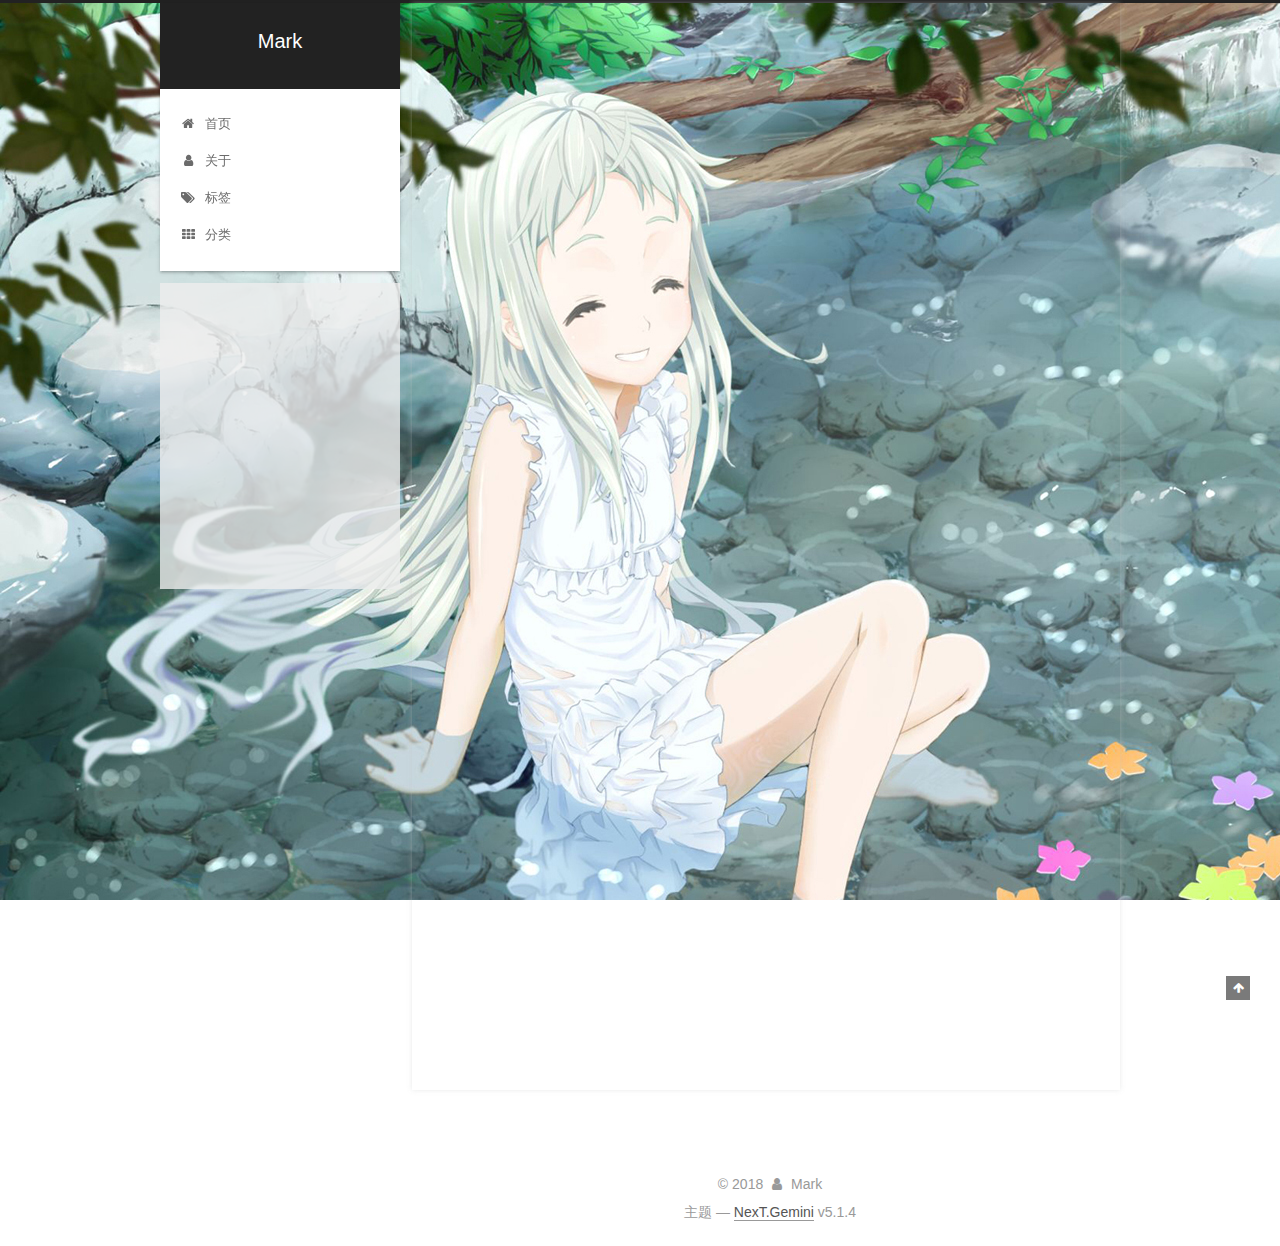
<file: index.html>
<!DOCTYPE html>



  


<html class="theme-next gemini use-motion" lang="zh-Hans">
<head>
  <meta charset="UTF-8"/>
<meta http-equiv="X-UA-Compatible" content="IE=edge" />
<meta name="viewport" content="width=device-width, initial-scale=1, maximum-scale=1"/>
<meta name="theme-color" content="#222">









<meta http-equiv="Cache-Control" content="no-transform" />
<meta http-equiv="Cache-Control" content="no-siteapp" />
















  
  
  <link href="/lib/fancybox/source/jquery.fancybox.css?v=2.1.5" rel="stylesheet" type="text/css" />







<link href="/lib/font-awesome/css/font-awesome.min.css?v=4.6.2" rel="stylesheet" type="text/css" />

<link href="/css/main.css?v=5.1.4" rel="stylesheet" type="text/css" />


  <link rel="apple-touch-icon" sizes="180x180" href="/images/apple-touch-icon-next.png?v=5.1.4">


  <link rel="icon" type="image/png" sizes="32x32" href="/images/favicon-32x32-next.png?v=5.1.4">


  <link rel="icon" type="image/png" sizes="16x16" href="/images/favicon-16x16-next.png?v=5.1.4">


  <link rel="mask-icon" href="/images/logo.svg?v=5.1.4" color="#222">





  <meta name="keywords" content="Hexo, NexT" />










<meta property="og:type" content="website">
<meta property="og:title" content="Mark">
<meta property="og:url" content="http://yoursite.com/index.html">
<meta property="og:site_name" content="Mark">
<meta property="og:locale" content="zh-Hans">
<meta name="twitter:card" content="summary">
<meta name="twitter:title" content="Mark">



<script type="text/javascript" id="hexo.configurations">
  var NexT = window.NexT || {};
  var CONFIG = {
    root: '/',
    scheme: 'Gemini',
    version: '5.1.4',
    sidebar: {"position":"left","display":"post","offset":12,"b2t":false,"scrollpercent":false,"onmobile":false},
    fancybox: true,
    tabs: true,
    motion: {"enable":true,"async":false,"transition":{"post_block":"fadeIn","post_header":"slideDownIn","post_body":"slideDownIn","coll_header":"slideLeftIn","sidebar":"slideUpIn"}},
    duoshuo: {
      userId: '0',
      author: '博主'
    },
    algolia: {
      applicationID: '',
      apiKey: '',
      indexName: '',
      hits: {"per_page":10},
      labels: {"input_placeholder":"Search for Posts","hits_empty":"We didn't find any results for the search: ${query}","hits_stats":"${hits} results found in ${time} ms"}
    }
  };
</script>



  <link rel="canonical" href="http://yoursite.com/"/>





  <title>Mark</title>
  








</head>

<body itemscope itemtype="http://schema.org/WebPage" lang="zh-Hans">

  
  
    
  

  <div class="container sidebar-position-left 
  page-home">
    <div class="headband"></div>

    <header id="header" class="header" itemscope itemtype="http://schema.org/WPHeader">
      <div class="header-inner"><div class="site-brand-wrapper">
  <div class="site-meta ">
    

    <div class="custom-logo-site-title">
      <a href="/"  class="brand" rel="start">
        <span class="logo-line-before"><i></i></span>
        <span class="site-title">Mark</span>
        <span class="logo-line-after"><i></i></span>
      </a>
    </div>
      
        <p class="site-subtitle"></p>
      
  </div>

  <div class="site-nav-toggle">
    <button>
      <span class="btn-bar"></span>
      <span class="btn-bar"></span>
      <span class="btn-bar"></span>
    </button>
  </div>
</div>

<nav class="site-nav">
  

  
    <ul id="menu" class="menu">
      
        
        <li class="menu-item menu-item-home">
          <a href="/" rel="section">
            
              <i class="menu-item-icon fa fa-fw fa-home"></i> <br />
            
            首页
          </a>
        </li>
      
        
        <li class="menu-item menu-item-about">
          <a href="/about/" rel="section">
            
              <i class="menu-item-icon fa fa-fw fa-user"></i> <br />
            
            关于
          </a>
        </li>
      
        
        <li class="menu-item menu-item-tags">
          <a href="/tags/" rel="section">
            
              <i class="menu-item-icon fa fa-fw fa-tags"></i> <br />
            
            标签
          </a>
        </li>
      
        
        <li class="menu-item menu-item-categories">
          <a href="/categories/" rel="section">
            
              <i class="menu-item-icon fa fa-fw fa-th"></i> <br />
            
            分类
          </a>
        </li>
      

      
    </ul>
  

  
</nav>



 </div>
    </header>

    <main id="main" class="main">
      <div class="main-inner">
        <div class="content-wrap">
          <div id="content" class="content">
            
  <section id="posts" class="posts-expand">
    
      

  

  
  
  

  <article class="post post-type-normal" itemscope itemtype="http://schema.org/Article">
  
  
  
  <div class="post-block">
    <link itemprop="mainEntityOfPage" href="http://yoursite.com/2018/08/31/hello-world/">

    <span hidden itemprop="author" itemscope itemtype="http://schema.org/Person">
      <meta itemprop="name" content="Mark">
      <meta itemprop="description" content="">
      <meta itemprop="image" content="/images/touxiang.jpg">
    </span>

    <span hidden itemprop="publisher" itemscope itemtype="http://schema.org/Organization">
      <meta itemprop="name" content="Mark">
    </span>

    
      <header class="post-header">

        
        
          <h1 class="post-title" itemprop="name headline">
                
                <a class="post-title-link" href="/2018/08/31/hello-world/" itemprop="url">Hello World</a></h1>
        

        <div class="post-meta">
          <span class="post-time">
            
              <span class="post-meta-item-icon">
                <i class="fa fa-calendar-o"></i>
              </span>
              
                <span class="post-meta-item-text">发表于</span>
              
              <time title="创建于" itemprop="dateCreated datePublished" datetime="2018-08-31T15:15:15+08:00">
                2018-08-31
              </time>
            

            

            
          </span>

          

          
            
          

          
          

          

          

          

        </div>
      </header>
    

    
    
    
    <div class="post-body" itemprop="articleBody">

      
      

      
        
          
            <p>Welcome to <a href="https://hexo.io/" target="_blank" rel="noopener">Hexo</a>! This is your very first post. Check <a href="https://hexo.io/docs/" target="_blank" rel="noopener">documentation</a> for more info. If you get any problems when using Hexo, you can find the answer in <a href="https://hexo.io/docs/troubleshooting.html" target="_blank" rel="noopener">troubleshooting</a> or you can ask me on <a href="https://github.com/hexojs/hexo/issues" target="_blank" rel="noopener">GitHub</a>.</p>
<h2 id="Quick-Start"><a href="#Quick-Start" class="headerlink" title="Quick Start"></a>Quick Start</h2><h3 id="Create-a-new-post"><a href="#Create-a-new-post" class="headerlink" title="Create a new post"></a>Create a new post</h3><figure class="highlight bash"><table><tr><td class="gutter"><pre><span class="line">1</span><br></pre></td><td class="code"><pre><span class="line">$ hexo new <span class="string">"My New Post"</span></span><br></pre></td></tr></table></figure>
<p>More info: <a href="https://hexo.io/docs/writing.html" target="_blank" rel="noopener">Writing</a></p>
<h3 id="Run-server"><a href="#Run-server" class="headerlink" title="Run server"></a>Run server</h3><figure class="highlight bash"><table><tr><td class="gutter"><pre><span class="line">1</span><br></pre></td><td class="code"><pre><span class="line">$ hexo server</span><br></pre></td></tr></table></figure>
<p>More info: <a href="https://hexo.io/docs/server.html" target="_blank" rel="noopener">Server</a></p>
<h3 id="Generate-static-files"><a href="#Generate-static-files" class="headerlink" title="Generate static files"></a>Generate static files</h3><figure class="highlight bash"><table><tr><td class="gutter"><pre><span class="line">1</span><br></pre></td><td class="code"><pre><span class="line">$ hexo generate</span><br></pre></td></tr></table></figure>
<p>More info: <a href="https://hexo.io/docs/generating.html" target="_blank" rel="noopener">Generating</a></p>
<h3 id="Deploy-to-remote-sites"><a href="#Deploy-to-remote-sites" class="headerlink" title="Deploy to remote sites"></a>Deploy to remote sites</h3><figure class="highlight bash"><table><tr><td class="gutter"><pre><span class="line">1</span><br></pre></td><td class="code"><pre><span class="line">$ hexo deploy</span><br></pre></td></tr></table></figure>
<p>More info: <a href="https://hexo.io/docs/deployment.html" target="_blank" rel="noopener">Deployment</a></p>

          
        
      
    </div>
    
    
    

    

    

    

    <footer class="post-footer">
      

      

      

      
      
        <div class="post-eof"></div>
      
    </footer>
  </div>
  
  
  
  </article>


    
  </section>

  


          </div>
          


          

        </div>
        
          
  
  <div class="sidebar-toggle">
    <div class="sidebar-toggle-line-wrap">
      <span class="sidebar-toggle-line sidebar-toggle-line-first"></span>
      <span class="sidebar-toggle-line sidebar-toggle-line-middle"></span>
      <span class="sidebar-toggle-line sidebar-toggle-line-last"></span>
    </div>
  </div>

  <aside id="sidebar" class="sidebar">
    
    <div class="sidebar-inner">

      

      

      <section class="site-overview-wrap sidebar-panel sidebar-panel-active">
        <div class="site-overview">
          <div class="site-author motion-element" itemprop="author" itemscope itemtype="http://schema.org/Person">
            
              <img class="site-author-image" itemprop="image"
                src="/images/touxiang.jpg"
                alt="Mark" />
            
              <p class="site-author-name" itemprop="name">Mark</p>
              <p class="site-description motion-element" itemprop="description"></p>
          </div>

          <nav class="site-state motion-element">

            
              <div class="site-state-item site-state-posts">
              
                <a href="/archives">
              
                  <span class="site-state-item-count">1</span>
                  <span class="site-state-item-name">日志</span>
                </a>
              </div>
            

            

            

          </nav>

          

          

          
          

          
          

          

        </div>
      </section>

      

      

    </div>
  </aside>


        
      </div>
    </main>

    <footer id="footer" class="footer">
      <div class="footer-inner">
        <div class="copyright">&copy; <span itemprop="copyrightYear">2018</span>
  <span class="with-love">
    <i class="fa fa-user"></i>
  </span>
  <span class="author" itemprop="copyrightHolder">Mark</span>

  
</div>






  <div class="theme-info">主题 &mdash; <a class="theme-link" target="_blank" href="https://github.com/iissnan/hexo-theme-next">NexT.Gemini</a> v5.1.4</div>




        







        
      </div>
    </footer>

    
      <div class="back-to-top">
        <i class="fa fa-arrow-up"></i>
        
      </div>
    

    

  </div>

  

<script type="text/javascript">
  if (Object.prototype.toString.call(window.Promise) !== '[object Function]') {
    window.Promise = null;
  }
</script>









  












  
  
    <script type="text/javascript" src="/lib/jquery/index.js?v=2.1.3"></script>
  

  
  
    <script type="text/javascript" src="/lib/fastclick/lib/fastclick.min.js?v=1.0.6"></script>
  

  
  
    <script type="text/javascript" src="/lib/jquery_lazyload/jquery.lazyload.js?v=1.9.7"></script>
  

  
  
    <script type="text/javascript" src="/lib/velocity/velocity.min.js?v=1.2.1"></script>
  

  
  
    <script type="text/javascript" src="/lib/velocity/velocity.ui.min.js?v=1.2.1"></script>
  

  
  
    <script type="text/javascript" src="/lib/fancybox/source/jquery.fancybox.pack.js?v=2.1.5"></script>
  


  


  <script type="text/javascript" src="/js/src/utils.js?v=5.1.4"></script>

  <script type="text/javascript" src="/js/src/motion.js?v=5.1.4"></script>



  
  


  <script type="text/javascript" src="/js/src/affix.js?v=5.1.4"></script>

  <script type="text/javascript" src="/js/src/schemes/pisces.js?v=5.1.4"></script>



  

  


  <script type="text/javascript" src="/js/src/bootstrap.js?v=5.1.4"></script>



  


  




	





  





  












  





  

  

  

  
  

  

  

  

  
</body>
</html>
</file>
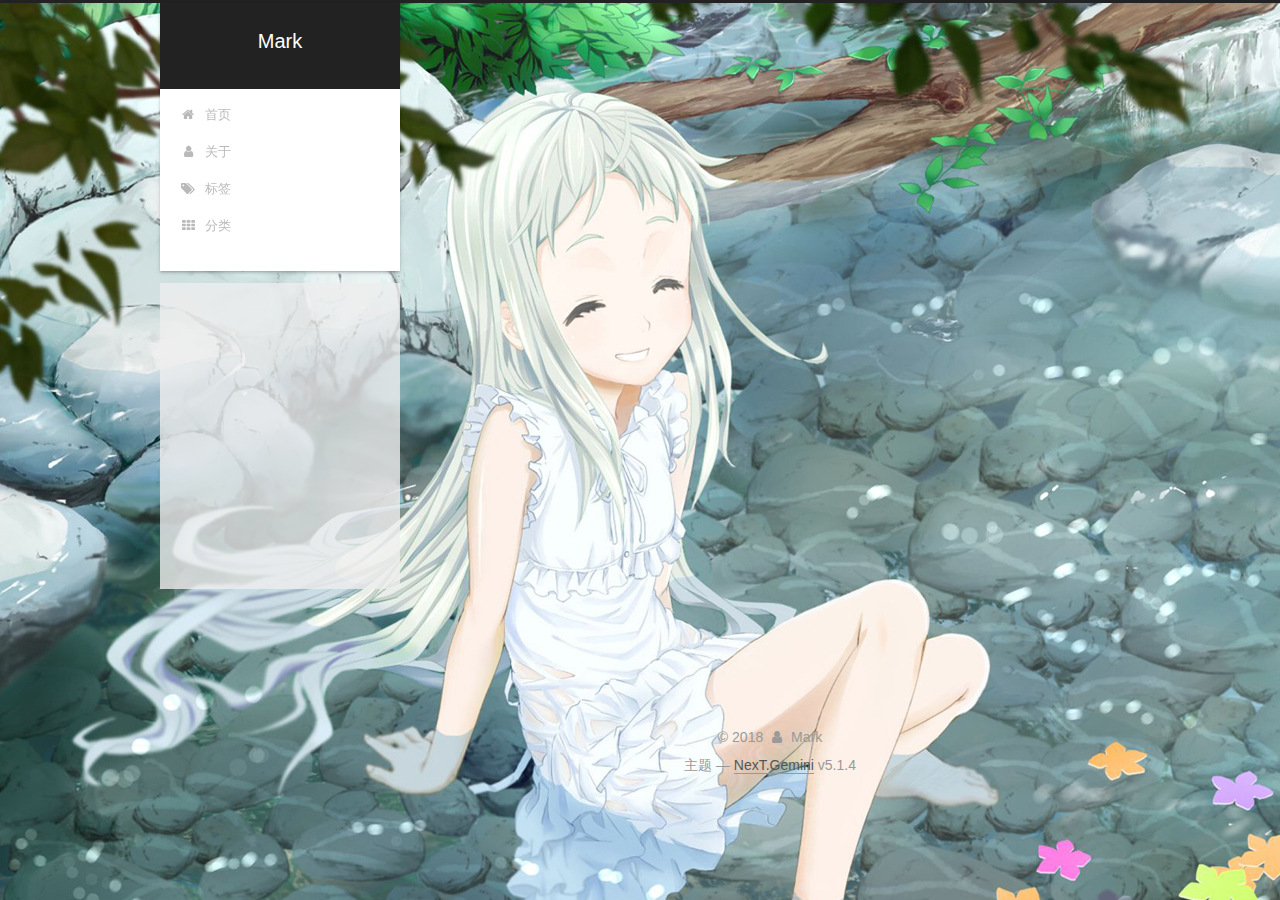
<file: archives/index.html>
<!DOCTYPE html>



  


<html class="theme-next gemini use-motion" lang="zh-Hans">
<head>
  <meta charset="UTF-8"/>
<meta http-equiv="X-UA-Compatible" content="IE=edge" />
<meta name="viewport" content="width=device-width, initial-scale=1, maximum-scale=1"/>
<meta name="theme-color" content="#222">









<meta http-equiv="Cache-Control" content="no-transform" />
<meta http-equiv="Cache-Control" content="no-siteapp" />
















  
  
  <link href="/lib/fancybox/source/jquery.fancybox.css?v=2.1.5" rel="stylesheet" type="text/css" />







<link href="/lib/font-awesome/css/font-awesome.min.css?v=4.6.2" rel="stylesheet" type="text/css" />

<link href="/css/main.css?v=5.1.4" rel="stylesheet" type="text/css" />


  <link rel="apple-touch-icon" sizes="180x180" href="/images/apple-touch-icon-next.png?v=5.1.4">


  <link rel="icon" type="image/png" sizes="32x32" href="/images/favicon-32x32-next.png?v=5.1.4">


  <link rel="icon" type="image/png" sizes="16x16" href="/images/favicon-16x16-next.png?v=5.1.4">


  <link rel="mask-icon" href="/images/logo.svg?v=5.1.4" color="#222">





  <meta name="keywords" content="Hexo, NexT" />










<meta property="og:type" content="website">
<meta property="og:title" content="Mark">
<meta property="og:url" content="http://yoursite.com/archives/index.html">
<meta property="og:site_name" content="Mark">
<meta property="og:locale" content="zh-Hans">
<meta name="twitter:card" content="summary">
<meta name="twitter:title" content="Mark">



<script type="text/javascript" id="hexo.configurations">
  var NexT = window.NexT || {};
  var CONFIG = {
    root: '/',
    scheme: 'Gemini',
    version: '5.1.4',
    sidebar: {"position":"left","display":"post","offset":12,"b2t":false,"scrollpercent":false,"onmobile":false},
    fancybox: true,
    tabs: true,
    motion: {"enable":true,"async":false,"transition":{"post_block":"fadeIn","post_header":"slideDownIn","post_body":"slideDownIn","coll_header":"slideLeftIn","sidebar":"slideUpIn"}},
    duoshuo: {
      userId: '0',
      author: '博主'
    },
    algolia: {
      applicationID: '',
      apiKey: '',
      indexName: '',
      hits: {"per_page":10},
      labels: {"input_placeholder":"Search for Posts","hits_empty":"We didn't find any results for the search: ${query}","hits_stats":"${hits} results found in ${time} ms"}
    }
  };
</script>



  <link rel="canonical" href="http://yoursite.com/archives/"/>





  <title>归档 | Mark</title>
  








</head>

<body itemscope itemtype="http://schema.org/WebPage" lang="zh-Hans">

  
  
    
  

  <div class="container sidebar-position-left page-archive">
    <div class="headband"></div>

    <header id="header" class="header" itemscope itemtype="http://schema.org/WPHeader">
      <div class="header-inner"><div class="site-brand-wrapper">
  <div class="site-meta ">
    

    <div class="custom-logo-site-title">
      <a href="/"  class="brand" rel="start">
        <span class="logo-line-before"><i></i></span>
        <span class="site-title">Mark</span>
        <span class="logo-line-after"><i></i></span>
      </a>
    </div>
      
        <p class="site-subtitle"></p>
      
  </div>

  <div class="site-nav-toggle">
    <button>
      <span class="btn-bar"></span>
      <span class="btn-bar"></span>
      <span class="btn-bar"></span>
    </button>
  </div>
</div>

<nav class="site-nav">
  

  
    <ul id="menu" class="menu">
      
        
        <li class="menu-item menu-item-home">
          <a href="/" rel="section">
            
              <i class="menu-item-icon fa fa-fw fa-home"></i> <br />
            
            首页
          </a>
        </li>
      
        
        <li class="menu-item menu-item-about">
          <a href="/about/" rel="section">
            
              <i class="menu-item-icon fa fa-fw fa-user"></i> <br />
            
            关于
          </a>
        </li>
      
        
        <li class="menu-item menu-item-tags">
          <a href="/tags/" rel="section">
            
              <i class="menu-item-icon fa fa-fw fa-tags"></i> <br />
            
            标签
          </a>
        </li>
      
        
        <li class="menu-item menu-item-categories">
          <a href="/categories/" rel="section">
            
              <i class="menu-item-icon fa fa-fw fa-th"></i> <br />
            
            分类
          </a>
        </li>
      

      
    </ul>
  

  
</nav>



 </div>
    </header>

    <main id="main" class="main">
      <div class="main-inner">
        <div class="content-wrap">
          <div id="content" class="content">
            

  
  
  
  <div class="post-block archive">
    <div id="posts" class="posts-collapse">
      <span class="archive-move-on"></span>

      <span class="archive-page-counter">
        
        
        
          
        
        嗯..! 目前共计 1 篇日志。 继续努力。
      </span>

      

        
        
        

        
          
          <div class="collection-title">
            <h1 class="archive-year" id="archive-year-2018">2018</h1>
          </div>
        
        

        

  <article class="post post-type-normal" itemscope itemtype="http://schema.org/Article">
    <header class="post-header">

      <h2 class="post-title">
        
            <a class="post-title-link" href="/2018/08/31/hello-world/" itemprop="url">
              
                <span itemprop="name">Hello World</span>
              
            </a>
        
      </h2>

      <div class="post-meta">
        <time class="post-time" itemprop="dateCreated"
              datetime="2018-08-31T15:15:15+08:00"
              content="2018-08-31" >
          08-31
        </time>
      </div>

    </header>
  </article>



      

    </div>
  </div>
  
  
  

  



          </div>
          


          

        </div>
        
          
  
  <div class="sidebar-toggle">
    <div class="sidebar-toggle-line-wrap">
      <span class="sidebar-toggle-line sidebar-toggle-line-first"></span>
      <span class="sidebar-toggle-line sidebar-toggle-line-middle"></span>
      <span class="sidebar-toggle-line sidebar-toggle-line-last"></span>
    </div>
  </div>

  <aside id="sidebar" class="sidebar">
    
    <div class="sidebar-inner">

      

      

      <section class="site-overview-wrap sidebar-panel sidebar-panel-active">
        <div class="site-overview">
          <div class="site-author motion-element" itemprop="author" itemscope itemtype="http://schema.org/Person">
            
              <img class="site-author-image" itemprop="image"
                src="/images/touxiang.jpg"
                alt="Mark" />
            
              <p class="site-author-name" itemprop="name">Mark</p>
              <p class="site-description motion-element" itemprop="description"></p>
          </div>

          <nav class="site-state motion-element">

            
              <div class="site-state-item site-state-posts">
              
                <a href="/archives">
              
                  <span class="site-state-item-count">1</span>
                  <span class="site-state-item-name">日志</span>
                </a>
              </div>
            

            

            

          </nav>

          

          

          
          

          
          

          

        </div>
      </section>

      

      

    </div>
  </aside>


        
      </div>
    </main>

    <footer id="footer" class="footer">
      <div class="footer-inner">
        <div class="copyright">&copy; <span itemprop="copyrightYear">2018</span>
  <span class="with-love">
    <i class="fa fa-user"></i>
  </span>
  <span class="author" itemprop="copyrightHolder">Mark</span>

  
</div>






  <div class="theme-info">主题 &mdash; <a class="theme-link" target="_blank" href="https://github.com/iissnan/hexo-theme-next">NexT.Gemini</a> v5.1.4</div>




        







        
      </div>
    </footer>

    
      <div class="back-to-top">
        <i class="fa fa-arrow-up"></i>
        
      </div>
    

    

  </div>

  

<script type="text/javascript">
  if (Object.prototype.toString.call(window.Promise) !== '[object Function]') {
    window.Promise = null;
  }
</script>









  












  
  
    <script type="text/javascript" src="/lib/jquery/index.js?v=2.1.3"></script>
  

  
  
    <script type="text/javascript" src="/lib/fastclick/lib/fastclick.min.js?v=1.0.6"></script>
  

  
  
    <script type="text/javascript" src="/lib/jquery_lazyload/jquery.lazyload.js?v=1.9.7"></script>
  

  
  
    <script type="text/javascript" src="/lib/velocity/velocity.min.js?v=1.2.1"></script>
  

  
  
    <script type="text/javascript" src="/lib/velocity/velocity.ui.min.js?v=1.2.1"></script>
  

  
  
    <script type="text/javascript" src="/lib/fancybox/source/jquery.fancybox.pack.js?v=2.1.5"></script>
  


  


  <script type="text/javascript" src="/js/src/utils.js?v=5.1.4"></script>

  <script type="text/javascript" src="/js/src/motion.js?v=5.1.4"></script>



  
  


  <script type="text/javascript" src="/js/src/affix.js?v=5.1.4"></script>

  <script type="text/javascript" src="/js/src/schemes/pisces.js?v=5.1.4"></script>



  

  


  <script type="text/javascript" src="/js/src/bootstrap.js?v=5.1.4"></script>



  


  




	





  





  












  





  

  

  

  
  

  

  

  

  
</body>
</html>
</file>
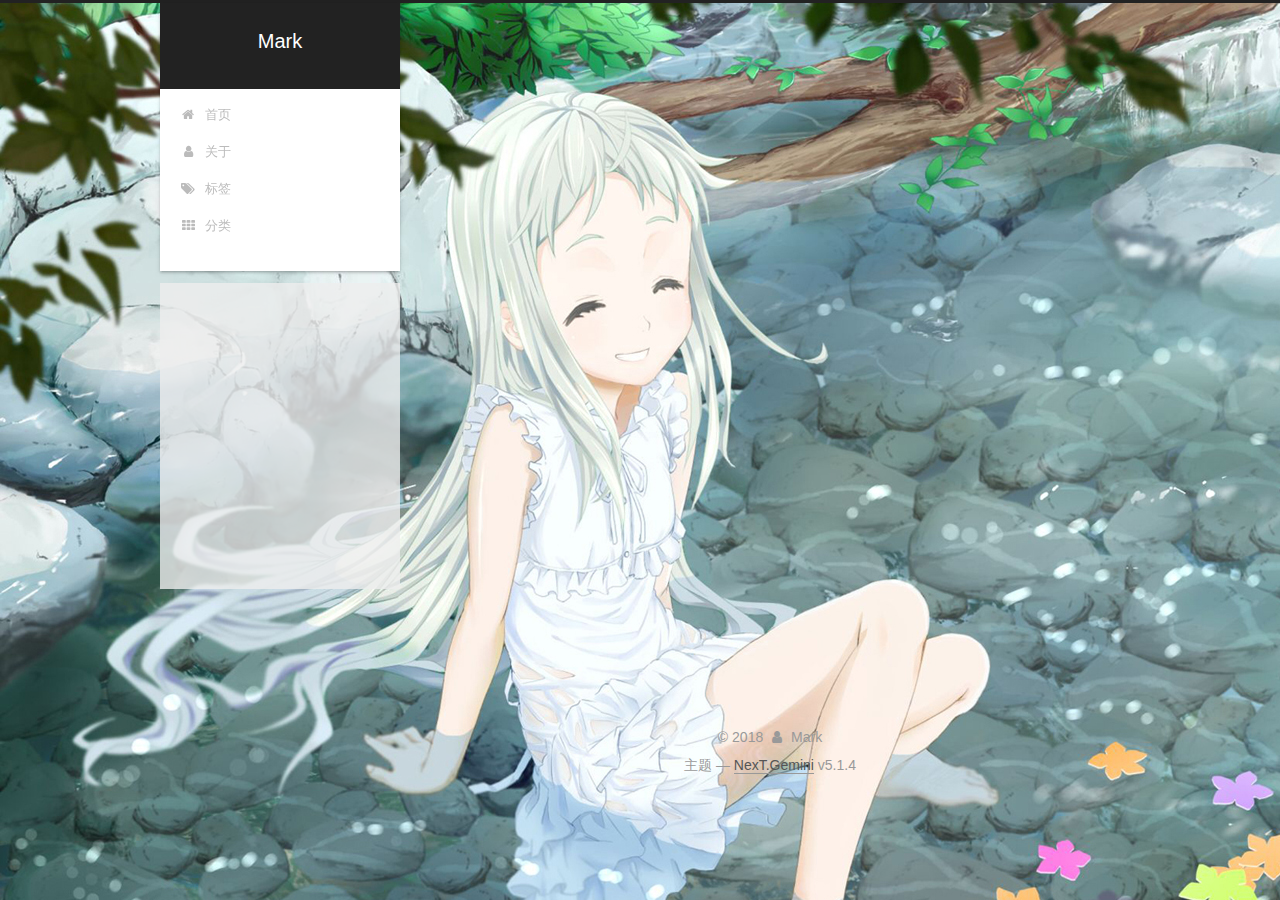
<file: archives/2018/index.html>
<!DOCTYPE html>



  


<html class="theme-next gemini use-motion" lang="zh-Hans">
<head>
  <meta charset="UTF-8"/>
<meta http-equiv="X-UA-Compatible" content="IE=edge" />
<meta name="viewport" content="width=device-width, initial-scale=1, maximum-scale=1"/>
<meta name="theme-color" content="#222">









<meta http-equiv="Cache-Control" content="no-transform" />
<meta http-equiv="Cache-Control" content="no-siteapp" />
















  
  
  <link href="/lib/fancybox/source/jquery.fancybox.css?v=2.1.5" rel="stylesheet" type="text/css" />







<link href="/lib/font-awesome/css/font-awesome.min.css?v=4.6.2" rel="stylesheet" type="text/css" />

<link href="/css/main.css?v=5.1.4" rel="stylesheet" type="text/css" />


  <link rel="apple-touch-icon" sizes="180x180" href="/images/apple-touch-icon-next.png?v=5.1.4">


  <link rel="icon" type="image/png" sizes="32x32" href="/images/favicon-32x32-next.png?v=5.1.4">


  <link rel="icon" type="image/png" sizes="16x16" href="/images/favicon-16x16-next.png?v=5.1.4">


  <link rel="mask-icon" href="/images/logo.svg?v=5.1.4" color="#222">





  <meta name="keywords" content="Hexo, NexT" />










<meta property="og:type" content="website">
<meta property="og:title" content="Mark">
<meta property="og:url" content="http://yoursite.com/archives/2018/index.html">
<meta property="og:site_name" content="Mark">
<meta property="og:locale" content="zh-Hans">
<meta name="twitter:card" content="summary">
<meta name="twitter:title" content="Mark">



<script type="text/javascript" id="hexo.configurations">
  var NexT = window.NexT || {};
  var CONFIG = {
    root: '/',
    scheme: 'Gemini',
    version: '5.1.4',
    sidebar: {"position":"left","display":"post","offset":12,"b2t":false,"scrollpercent":false,"onmobile":false},
    fancybox: true,
    tabs: true,
    motion: {"enable":true,"async":false,"transition":{"post_block":"fadeIn","post_header":"slideDownIn","post_body":"slideDownIn","coll_header":"slideLeftIn","sidebar":"slideUpIn"}},
    duoshuo: {
      userId: '0',
      author: '博主'
    },
    algolia: {
      applicationID: '',
      apiKey: '',
      indexName: '',
      hits: {"per_page":10},
      labels: {"input_placeholder":"Search for Posts","hits_empty":"We didn't find any results for the search: ${query}","hits_stats":"${hits} results found in ${time} ms"}
    }
  };
</script>



  <link rel="canonical" href="http://yoursite.com/archives/2018/"/>





  <title>归档 | Mark</title>
  








</head>

<body itemscope itemtype="http://schema.org/WebPage" lang="zh-Hans">

  
  
    
  

  <div class="container sidebar-position-left page-archive">
    <div class="headband"></div>

    <header id="header" class="header" itemscope itemtype="http://schema.org/WPHeader">
      <div class="header-inner"><div class="site-brand-wrapper">
  <div class="site-meta ">
    

    <div class="custom-logo-site-title">
      <a href="/"  class="brand" rel="start">
        <span class="logo-line-before"><i></i></span>
        <span class="site-title">Mark</span>
        <span class="logo-line-after"><i></i></span>
      </a>
    </div>
      
        <p class="site-subtitle"></p>
      
  </div>

  <div class="site-nav-toggle">
    <button>
      <span class="btn-bar"></span>
      <span class="btn-bar"></span>
      <span class="btn-bar"></span>
    </button>
  </div>
</div>

<nav class="site-nav">
  

  
    <ul id="menu" class="menu">
      
        
        <li class="menu-item menu-item-home">
          <a href="/" rel="section">
            
              <i class="menu-item-icon fa fa-fw fa-home"></i> <br />
            
            首页
          </a>
        </li>
      
        
        <li class="menu-item menu-item-about">
          <a href="/about/" rel="section">
            
              <i class="menu-item-icon fa fa-fw fa-user"></i> <br />
            
            关于
          </a>
        </li>
      
        
        <li class="menu-item menu-item-tags">
          <a href="/tags/" rel="section">
            
              <i class="menu-item-icon fa fa-fw fa-tags"></i> <br />
            
            标签
          </a>
        </li>
      
        
        <li class="menu-item menu-item-categories">
          <a href="/categories/" rel="section">
            
              <i class="menu-item-icon fa fa-fw fa-th"></i> <br />
            
            分类
          </a>
        </li>
      

      
    </ul>
  

  
</nav>



 </div>
    </header>

    <main id="main" class="main">
      <div class="main-inner">
        <div class="content-wrap">
          <div id="content" class="content">
            

  
  
  
  <div class="post-block archive">
    <div id="posts" class="posts-collapse">
      <span class="archive-move-on"></span>

      <span class="archive-page-counter">
        
        
        
          
        
        嗯..! 目前共计 1 篇日志。 继续努力。
      </span>

      

        
        
        

        
          
          <div class="collection-title">
            <h1 class="archive-year" id="archive-year-2018">2018</h1>
          </div>
        
        

        

  <article class="post post-type-normal" itemscope itemtype="http://schema.org/Article">
    <header class="post-header">

      <h2 class="post-title">
        
            <a class="post-title-link" href="/2018/08/31/hello-world/" itemprop="url">
              
                <span itemprop="name">Hello World</span>
              
            </a>
        
      </h2>

      <div class="post-meta">
        <time class="post-time" itemprop="dateCreated"
              datetime="2018-08-31T15:15:15+08:00"
              content="2018-08-31" >
          08-31
        </time>
      </div>

    </header>
  </article>



      

    </div>
  </div>
  
  
  

  



          </div>
          


          

        </div>
        
          
  
  <div class="sidebar-toggle">
    <div class="sidebar-toggle-line-wrap">
      <span class="sidebar-toggle-line sidebar-toggle-line-first"></span>
      <span class="sidebar-toggle-line sidebar-toggle-line-middle"></span>
      <span class="sidebar-toggle-line sidebar-toggle-line-last"></span>
    </div>
  </div>

  <aside id="sidebar" class="sidebar">
    
    <div class="sidebar-inner">

      

      

      <section class="site-overview-wrap sidebar-panel sidebar-panel-active">
        <div class="site-overview">
          <div class="site-author motion-element" itemprop="author" itemscope itemtype="http://schema.org/Person">
            
              <img class="site-author-image" itemprop="image"
                src="/images/touxiang.jpg"
                alt="Mark" />
            
              <p class="site-author-name" itemprop="name">Mark</p>
              <p class="site-description motion-element" itemprop="description"></p>
          </div>

          <nav class="site-state motion-element">

            
              <div class="site-state-item site-state-posts">
              
                <a href="/archives">
              
                  <span class="site-state-item-count">1</span>
                  <span class="site-state-item-name">日志</span>
                </a>
              </div>
            

            

            

          </nav>

          

          

          
          

          
          

          

        </div>
      </section>

      

      

    </div>
  </aside>


        
      </div>
    </main>

    <footer id="footer" class="footer">
      <div class="footer-inner">
        <div class="copyright">&copy; <span itemprop="copyrightYear">2018</span>
  <span class="with-love">
    <i class="fa fa-user"></i>
  </span>
  <span class="author" itemprop="copyrightHolder">Mark</span>

  
</div>






  <div class="theme-info">主题 &mdash; <a class="theme-link" target="_blank" href="https://github.com/iissnan/hexo-theme-next">NexT.Gemini</a> v5.1.4</div>




        







        
      </div>
    </footer>

    
      <div class="back-to-top">
        <i class="fa fa-arrow-up"></i>
        
      </div>
    

    

  </div>

  

<script type="text/javascript">
  if (Object.prototype.toString.call(window.Promise) !== '[object Function]') {
    window.Promise = null;
  }
</script>









  












  
  
    <script type="text/javascript" src="/lib/jquery/index.js?v=2.1.3"></script>
  

  
  
    <script type="text/javascript" src="/lib/fastclick/lib/fastclick.min.js?v=1.0.6"></script>
  

  
  
    <script type="text/javascript" src="/lib/jquery_lazyload/jquery.lazyload.js?v=1.9.7"></script>
  

  
  
    <script type="text/javascript" src="/lib/velocity/velocity.min.js?v=1.2.1"></script>
  

  
  
    <script type="text/javascript" src="/lib/velocity/velocity.ui.min.js?v=1.2.1"></script>
  

  
  
    <script type="text/javascript" src="/lib/fancybox/source/jquery.fancybox.pack.js?v=2.1.5"></script>
  


  


  <script type="text/javascript" src="/js/src/utils.js?v=5.1.4"></script>

  <script type="text/javascript" src="/js/src/motion.js?v=5.1.4"></script>



  
  


  <script type="text/javascript" src="/js/src/affix.js?v=5.1.4"></script>

  <script type="text/javascript" src="/js/src/schemes/pisces.js?v=5.1.4"></script>



  

  


  <script type="text/javascript" src="/js/src/bootstrap.js?v=5.1.4"></script>



  


  




	





  





  












  





  

  

  

  
  

  

  

  

  
</body>
</html>
</file>
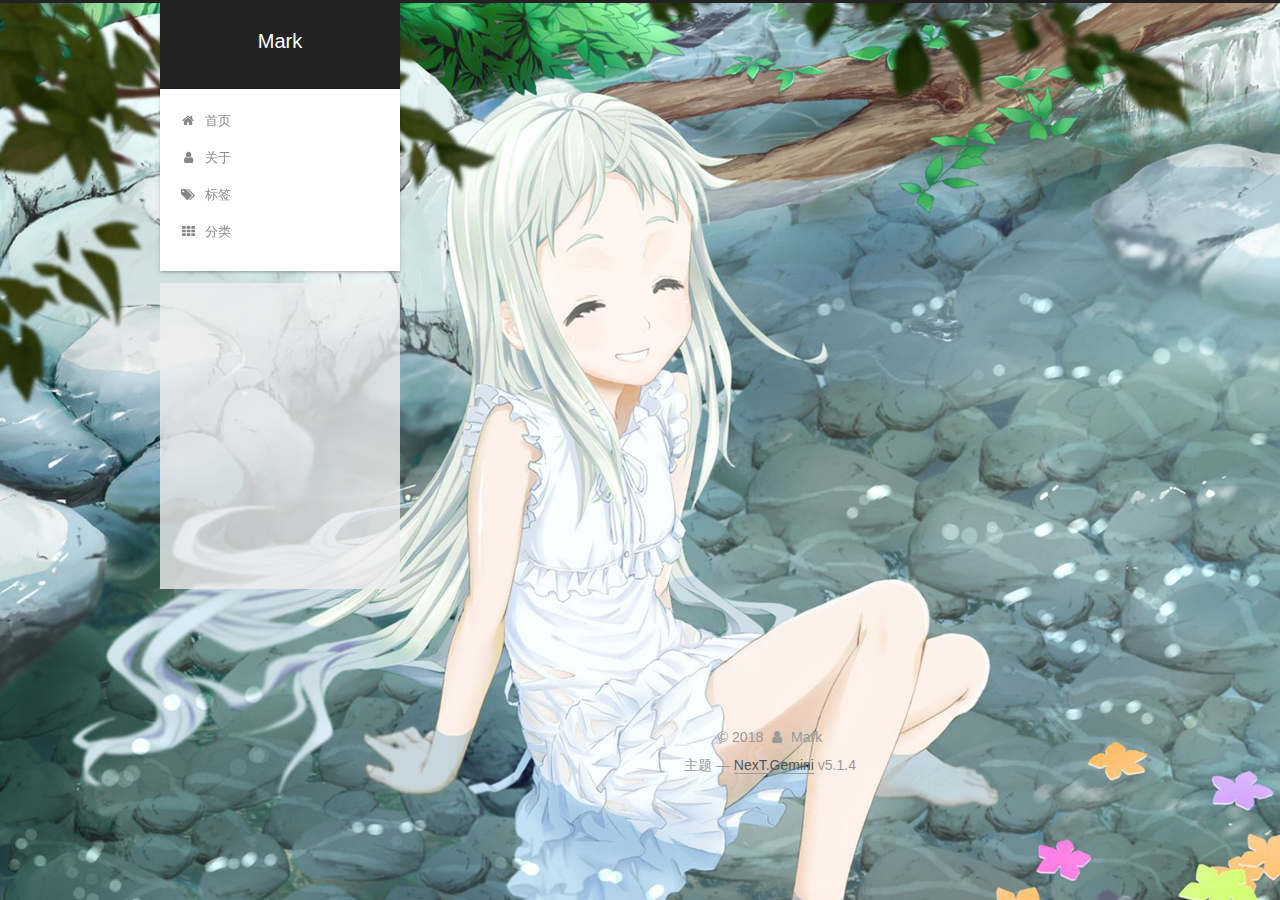
<file: archives/2018/08/index.html>
<!DOCTYPE html>



  


<html class="theme-next gemini use-motion" lang="zh-Hans">
<head>
  <meta charset="UTF-8"/>
<meta http-equiv="X-UA-Compatible" content="IE=edge" />
<meta name="viewport" content="width=device-width, initial-scale=1, maximum-scale=1"/>
<meta name="theme-color" content="#222">









<meta http-equiv="Cache-Control" content="no-transform" />
<meta http-equiv="Cache-Control" content="no-siteapp" />
















  
  
  <link href="/lib/fancybox/source/jquery.fancybox.css?v=2.1.5" rel="stylesheet" type="text/css" />







<link href="/lib/font-awesome/css/font-awesome.min.css?v=4.6.2" rel="stylesheet" type="text/css" />

<link href="/css/main.css?v=5.1.4" rel="stylesheet" type="text/css" />


  <link rel="apple-touch-icon" sizes="180x180" href="/images/apple-touch-icon-next.png?v=5.1.4">


  <link rel="icon" type="image/png" sizes="32x32" href="/images/favicon-32x32-next.png?v=5.1.4">


  <link rel="icon" type="image/png" sizes="16x16" href="/images/favicon-16x16-next.png?v=5.1.4">


  <link rel="mask-icon" href="/images/logo.svg?v=5.1.4" color="#222">





  <meta name="keywords" content="Hexo, NexT" />










<meta property="og:type" content="website">
<meta property="og:title" content="Mark">
<meta property="og:url" content="http://yoursite.com/archives/2018/08/index.html">
<meta property="og:site_name" content="Mark">
<meta property="og:locale" content="zh-Hans">
<meta name="twitter:card" content="summary">
<meta name="twitter:title" content="Mark">



<script type="text/javascript" id="hexo.configurations">
  var NexT = window.NexT || {};
  var CONFIG = {
    root: '/',
    scheme: 'Gemini',
    version: '5.1.4',
    sidebar: {"position":"left","display":"post","offset":12,"b2t":false,"scrollpercent":false,"onmobile":false},
    fancybox: true,
    tabs: true,
    motion: {"enable":true,"async":false,"transition":{"post_block":"fadeIn","post_header":"slideDownIn","post_body":"slideDownIn","coll_header":"slideLeftIn","sidebar":"slideUpIn"}},
    duoshuo: {
      userId: '0',
      author: '博主'
    },
    algolia: {
      applicationID: '',
      apiKey: '',
      indexName: '',
      hits: {"per_page":10},
      labels: {"input_placeholder":"Search for Posts","hits_empty":"We didn't find any results for the search: ${query}","hits_stats":"${hits} results found in ${time} ms"}
    }
  };
</script>



  <link rel="canonical" href="http://yoursite.com/archives/2018/08/"/>





  <title>归档 | Mark</title>
  








</head>

<body itemscope itemtype="http://schema.org/WebPage" lang="zh-Hans">

  
  
    
  

  <div class="container sidebar-position-left page-archive">
    <div class="headband"></div>

    <header id="header" class="header" itemscope itemtype="http://schema.org/WPHeader">
      <div class="header-inner"><div class="site-brand-wrapper">
  <div class="site-meta ">
    

    <div class="custom-logo-site-title">
      <a href="/"  class="brand" rel="start">
        <span class="logo-line-before"><i></i></span>
        <span class="site-title">Mark</span>
        <span class="logo-line-after"><i></i></span>
      </a>
    </div>
      
        <p class="site-subtitle"></p>
      
  </div>

  <div class="site-nav-toggle">
    <button>
      <span class="btn-bar"></span>
      <span class="btn-bar"></span>
      <span class="btn-bar"></span>
    </button>
  </div>
</div>

<nav class="site-nav">
  

  
    <ul id="menu" class="menu">
      
        
        <li class="menu-item menu-item-home">
          <a href="/" rel="section">
            
              <i class="menu-item-icon fa fa-fw fa-home"></i> <br />
            
            首页
          </a>
        </li>
      
        
        <li class="menu-item menu-item-about">
          <a href="/about/" rel="section">
            
              <i class="menu-item-icon fa fa-fw fa-user"></i> <br />
            
            关于
          </a>
        </li>
      
        
        <li class="menu-item menu-item-tags">
          <a href="/tags/" rel="section">
            
              <i class="menu-item-icon fa fa-fw fa-tags"></i> <br />
            
            标签
          </a>
        </li>
      
        
        <li class="menu-item menu-item-categories">
          <a href="/categories/" rel="section">
            
              <i class="menu-item-icon fa fa-fw fa-th"></i> <br />
            
            分类
          </a>
        </li>
      

      
    </ul>
  

  
</nav>



 </div>
    </header>

    <main id="main" class="main">
      <div class="main-inner">
        <div class="content-wrap">
          <div id="content" class="content">
            

  
  
  
  <div class="post-block archive">
    <div id="posts" class="posts-collapse">
      <span class="archive-move-on"></span>

      <span class="archive-page-counter">
        
        
        
          
        
        嗯..! 目前共计 1 篇日志。 继续努力。
      </span>

      

        
        
        

        
          
          <div class="collection-title">
            <h1 class="archive-year" id="archive-year-2018">2018</h1>
          </div>
        
        

        

  <article class="post post-type-normal" itemscope itemtype="http://schema.org/Article">
    <header class="post-header">

      <h2 class="post-title">
        
            <a class="post-title-link" href="/2018/08/31/hello-world/" itemprop="url">
              
                <span itemprop="name">Hello World</span>
              
            </a>
        
      </h2>

      <div class="post-meta">
        <time class="post-time" itemprop="dateCreated"
              datetime="2018-08-31T15:15:15+08:00"
              content="2018-08-31" >
          08-31
        </time>
      </div>

    </header>
  </article>



      

    </div>
  </div>
  
  
  

  



          </div>
          


          

        </div>
        
          
  
  <div class="sidebar-toggle">
    <div class="sidebar-toggle-line-wrap">
      <span class="sidebar-toggle-line sidebar-toggle-line-first"></span>
      <span class="sidebar-toggle-line sidebar-toggle-line-middle"></span>
      <span class="sidebar-toggle-line sidebar-toggle-line-last"></span>
    </div>
  </div>

  <aside id="sidebar" class="sidebar">
    
    <div class="sidebar-inner">

      

      

      <section class="site-overview-wrap sidebar-panel sidebar-panel-active">
        <div class="site-overview">
          <div class="site-author motion-element" itemprop="author" itemscope itemtype="http://schema.org/Person">
            
              <img class="site-author-image" itemprop="image"
                src="/images/touxiang.jpg"
                alt="Mark" />
            
              <p class="site-author-name" itemprop="name">Mark</p>
              <p class="site-description motion-element" itemprop="description"></p>
          </div>

          <nav class="site-state motion-element">

            
              <div class="site-state-item site-state-posts">
              
                <a href="/archives">
              
                  <span class="site-state-item-count">1</span>
                  <span class="site-state-item-name">日志</span>
                </a>
              </div>
            

            

            

          </nav>

          

          

          
          

          
          

          

        </div>
      </section>

      

      

    </div>
  </aside>


        
      </div>
    </main>

    <footer id="footer" class="footer">
      <div class="footer-inner">
        <div class="copyright">&copy; <span itemprop="copyrightYear">2018</span>
  <span class="with-love">
    <i class="fa fa-user"></i>
  </span>
  <span class="author" itemprop="copyrightHolder">Mark</span>

  
</div>






  <div class="theme-info">主题 &mdash; <a class="theme-link" target="_blank" href="https://github.com/iissnan/hexo-theme-next">NexT.Gemini</a> v5.1.4</div>




        







        
      </div>
    </footer>

    
      <div class="back-to-top">
        <i class="fa fa-arrow-up"></i>
        
      </div>
    

    

  </div>

  

<script type="text/javascript">
  if (Object.prototype.toString.call(window.Promise) !== '[object Function]') {
    window.Promise = null;
  }
</script>









  












  
  
    <script type="text/javascript" src="/lib/jquery/index.js?v=2.1.3"></script>
  

  
  
    <script type="text/javascript" src="/lib/fastclick/lib/fastclick.min.js?v=1.0.6"></script>
  

  
  
    <script type="text/javascript" src="/lib/jquery_lazyload/jquery.lazyload.js?v=1.9.7"></script>
  

  
  
    <script type="text/javascript" src="/lib/velocity/velocity.min.js?v=1.2.1"></script>
  

  
  
    <script type="text/javascript" src="/lib/velocity/velocity.ui.min.js?v=1.2.1"></script>
  

  
  
    <script type="text/javascript" src="/lib/fancybox/source/jquery.fancybox.pack.js?v=2.1.5"></script>
  


  


  <script type="text/javascript" src="/js/src/utils.js?v=5.1.4"></script>

  <script type="text/javascript" src="/js/src/motion.js?v=5.1.4"></script>



  
  


  <script type="text/javascript" src="/js/src/affix.js?v=5.1.4"></script>

  <script type="text/javascript" src="/js/src/schemes/pisces.js?v=5.1.4"></script>



  

  


  <script type="text/javascript" src="/js/src/bootstrap.js?v=5.1.4"></script>



  


  




	





  





  












  





  

  

  

  
  

  

  

  

  
</body>
</html>
</file>
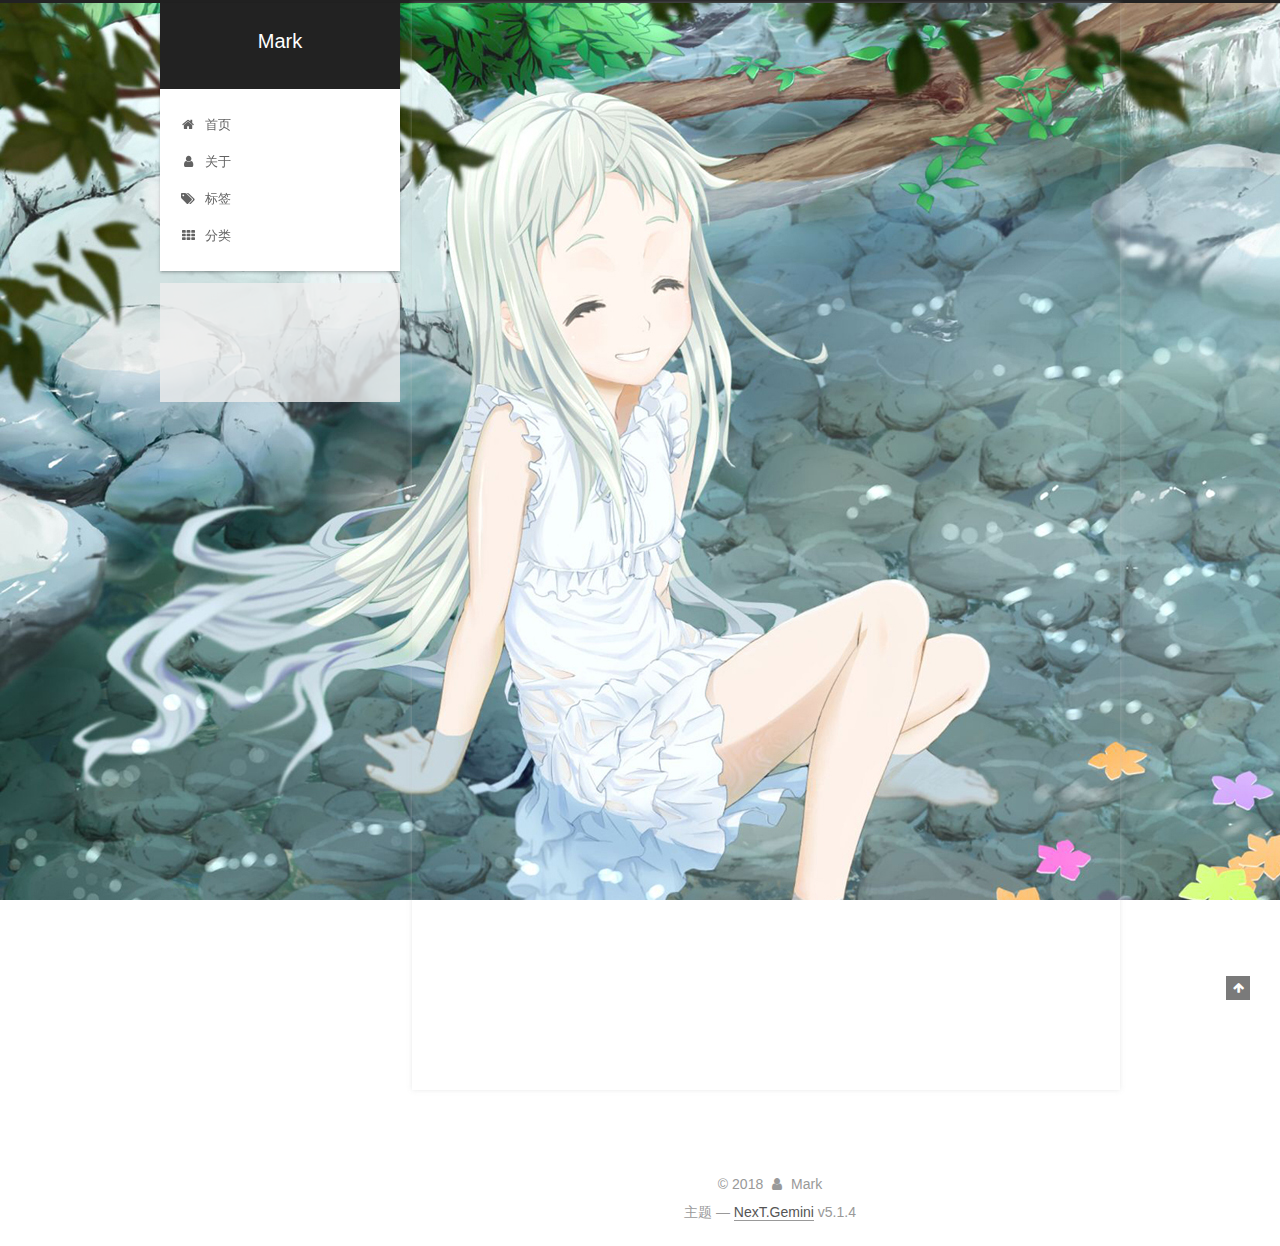
<file: 2018/08/31/hello-world/index.html>
<!DOCTYPE html>



  


<html class="theme-next gemini use-motion" lang="zh-Hans">
<head>
  <meta charset="UTF-8"/>
<meta http-equiv="X-UA-Compatible" content="IE=edge" />
<meta name="viewport" content="width=device-width, initial-scale=1, maximum-scale=1"/>
<meta name="theme-color" content="#222">









<meta http-equiv="Cache-Control" content="no-transform" />
<meta http-equiv="Cache-Control" content="no-siteapp" />
















  
  
  <link href="/lib/fancybox/source/jquery.fancybox.css?v=2.1.5" rel="stylesheet" type="text/css" />







<link href="/lib/font-awesome/css/font-awesome.min.css?v=4.6.2" rel="stylesheet" type="text/css" />

<link href="/css/main.css?v=5.1.4" rel="stylesheet" type="text/css" />


  <link rel="apple-touch-icon" sizes="180x180" href="/images/apple-touch-icon-next.png?v=5.1.4">


  <link rel="icon" type="image/png" sizes="32x32" href="/images/favicon-32x32-next.png?v=5.1.4">


  <link rel="icon" type="image/png" sizes="16x16" href="/images/favicon-16x16-next.png?v=5.1.4">


  <link rel="mask-icon" href="/images/logo.svg?v=5.1.4" color="#222">





  <meta name="keywords" content="Hexo, NexT" />










<meta name="description" content="Welcome to Hexo! This is your very first post. Check documentation for more info. If you get any problems when using Hexo, you can find the answer in troubleshooting or you can ask me on GitHub. Quick">
<meta property="og:type" content="article">
<meta property="og:title" content="Hello World">
<meta property="og:url" content="http://yoursite.com/2018/08/31/hello-world/index.html">
<meta property="og:site_name" content="Mark">
<meta property="og:description" content="Welcome to Hexo! This is your very first post. Check documentation for more info. If you get any problems when using Hexo, you can find the answer in troubleshooting or you can ask me on GitHub. Quick">
<meta property="og:locale" content="zh-Hans">
<meta property="og:updated_time" content="2018-08-31T07:15:15.462Z">
<meta name="twitter:card" content="summary">
<meta name="twitter:title" content="Hello World">
<meta name="twitter:description" content="Welcome to Hexo! This is your very first post. Check documentation for more info. If you get any problems when using Hexo, you can find the answer in troubleshooting or you can ask me on GitHub. Quick">



<script type="text/javascript" id="hexo.configurations">
  var NexT = window.NexT || {};
  var CONFIG = {
    root: '/',
    scheme: 'Gemini',
    version: '5.1.4',
    sidebar: {"position":"left","display":"post","offset":12,"b2t":false,"scrollpercent":false,"onmobile":false},
    fancybox: true,
    tabs: true,
    motion: {"enable":true,"async":false,"transition":{"post_block":"fadeIn","post_header":"slideDownIn","post_body":"slideDownIn","coll_header":"slideLeftIn","sidebar":"slideUpIn"}},
    duoshuo: {
      userId: '0',
      author: '博主'
    },
    algolia: {
      applicationID: '',
      apiKey: '',
      indexName: '',
      hits: {"per_page":10},
      labels: {"input_placeholder":"Search for Posts","hits_empty":"We didn't find any results for the search: ${query}","hits_stats":"${hits} results found in ${time} ms"}
    }
  };
</script>



  <link rel="canonical" href="http://yoursite.com/2018/08/31/hello-world/"/>





  <title>Hello World | Mark</title>
  








</head>

<body itemscope itemtype="http://schema.org/WebPage" lang="zh-Hans">

  
  
    
  

  <div class="container sidebar-position-left page-post-detail">
    <div class="headband"></div>

    <header id="header" class="header" itemscope itemtype="http://schema.org/WPHeader">
      <div class="header-inner"><div class="site-brand-wrapper">
  <div class="site-meta ">
    

    <div class="custom-logo-site-title">
      <a href="/"  class="brand" rel="start">
        <span class="logo-line-before"><i></i></span>
        <span class="site-title">Mark</span>
        <span class="logo-line-after"><i></i></span>
      </a>
    </div>
      
        <p class="site-subtitle"></p>
      
  </div>

  <div class="site-nav-toggle">
    <button>
      <span class="btn-bar"></span>
      <span class="btn-bar"></span>
      <span class="btn-bar"></span>
    </button>
  </div>
</div>

<nav class="site-nav">
  

  
    <ul id="menu" class="menu">
      
        
        <li class="menu-item menu-item-home">
          <a href="/" rel="section">
            
              <i class="menu-item-icon fa fa-fw fa-home"></i> <br />
            
            首页
          </a>
        </li>
      
        
        <li class="menu-item menu-item-about">
          <a href="/about/" rel="section">
            
              <i class="menu-item-icon fa fa-fw fa-user"></i> <br />
            
            关于
          </a>
        </li>
      
        
        <li class="menu-item menu-item-tags">
          <a href="/tags/" rel="section">
            
              <i class="menu-item-icon fa fa-fw fa-tags"></i> <br />
            
            标签
          </a>
        </li>
      
        
        <li class="menu-item menu-item-categories">
          <a href="/categories/" rel="section">
            
              <i class="menu-item-icon fa fa-fw fa-th"></i> <br />
            
            分类
          </a>
        </li>
      

      
    </ul>
  

  
</nav>



 </div>
    </header>

    <main id="main" class="main">
      <div class="main-inner">
        <div class="content-wrap">
          <div id="content" class="content">
            

  <div id="posts" class="posts-expand">
    

  

  
  
  

  <article class="post post-type-normal" itemscope itemtype="http://schema.org/Article">
  
  
  
  <div class="post-block">
    <link itemprop="mainEntityOfPage" href="http://yoursite.com/2018/08/31/hello-world/">

    <span hidden itemprop="author" itemscope itemtype="http://schema.org/Person">
      <meta itemprop="name" content="Mark">
      <meta itemprop="description" content="">
      <meta itemprop="image" content="/images/touxiang.jpg">
    </span>

    <span hidden itemprop="publisher" itemscope itemtype="http://schema.org/Organization">
      <meta itemprop="name" content="Mark">
    </span>

    
      <header class="post-header">

        
        
          <h1 class="post-title" itemprop="name headline">Hello World</h1>
        

        <div class="post-meta">
          <span class="post-time">
            
              <span class="post-meta-item-icon">
                <i class="fa fa-calendar-o"></i>
              </span>
              
                <span class="post-meta-item-text">发表于</span>
              
              <time title="创建于" itemprop="dateCreated datePublished" datetime="2018-08-31T15:15:15+08:00">
                2018-08-31
              </time>
            

            

            
          </span>

          

          
            
          

          
          

          

          

          

        </div>
      </header>
    

    
    
    
    <div class="post-body" itemprop="articleBody">

      
      

      
        <p>Welcome to <a href="https://hexo.io/" target="_blank" rel="noopener">Hexo</a>! This is your very first post. Check <a href="https://hexo.io/docs/" target="_blank" rel="noopener">documentation</a> for more info. If you get any problems when using Hexo, you can find the answer in <a href="https://hexo.io/docs/troubleshooting.html" target="_blank" rel="noopener">troubleshooting</a> or you can ask me on <a href="https://github.com/hexojs/hexo/issues" target="_blank" rel="noopener">GitHub</a>.</p>
<h2 id="Quick-Start"><a href="#Quick-Start" class="headerlink" title="Quick Start"></a>Quick Start</h2><h3 id="Create-a-new-post"><a href="#Create-a-new-post" class="headerlink" title="Create a new post"></a>Create a new post</h3><figure class="highlight bash"><table><tr><td class="gutter"><pre><span class="line">1</span><br></pre></td><td class="code"><pre><span class="line">$ hexo new <span class="string">"My New Post"</span></span><br></pre></td></tr></table></figure>
<p>More info: <a href="https://hexo.io/docs/writing.html" target="_blank" rel="noopener">Writing</a></p>
<h3 id="Run-server"><a href="#Run-server" class="headerlink" title="Run server"></a>Run server</h3><figure class="highlight bash"><table><tr><td class="gutter"><pre><span class="line">1</span><br></pre></td><td class="code"><pre><span class="line">$ hexo server</span><br></pre></td></tr></table></figure>
<p>More info: <a href="https://hexo.io/docs/server.html" target="_blank" rel="noopener">Server</a></p>
<h3 id="Generate-static-files"><a href="#Generate-static-files" class="headerlink" title="Generate static files"></a>Generate static files</h3><figure class="highlight bash"><table><tr><td class="gutter"><pre><span class="line">1</span><br></pre></td><td class="code"><pre><span class="line">$ hexo generate</span><br></pre></td></tr></table></figure>
<p>More info: <a href="https://hexo.io/docs/generating.html" target="_blank" rel="noopener">Generating</a></p>
<h3 id="Deploy-to-remote-sites"><a href="#Deploy-to-remote-sites" class="headerlink" title="Deploy to remote sites"></a>Deploy to remote sites</h3><figure class="highlight bash"><table><tr><td class="gutter"><pre><span class="line">1</span><br></pre></td><td class="code"><pre><span class="line">$ hexo deploy</span><br></pre></td></tr></table></figure>
<p>More info: <a href="https://hexo.io/docs/deployment.html" target="_blank" rel="noopener">Deployment</a></p>

      
    </div>
    
    
    

    

    

    

    <footer class="post-footer">
      

      
      
      

      

      
      
    </footer>
  </div>
  
  
  
  </article>



    <div class="post-spread">
      
    </div>
  </div>


          </div>
          


          

  



        </div>
        
          
  
  <div class="sidebar-toggle">
    <div class="sidebar-toggle-line-wrap">
      <span class="sidebar-toggle-line sidebar-toggle-line-first"></span>
      <span class="sidebar-toggle-line sidebar-toggle-line-middle"></span>
      <span class="sidebar-toggle-line sidebar-toggle-line-last"></span>
    </div>
  </div>

  <aside id="sidebar" class="sidebar">
    
    <div class="sidebar-inner">

      

      
        <ul class="sidebar-nav motion-element">
          <li class="sidebar-nav-toc sidebar-nav-active" data-target="post-toc-wrap">
            文章目录
          </li>
          <li class="sidebar-nav-overview" data-target="site-overview-wrap">
            站点概览
          </li>
        </ul>
      

      <section class="site-overview-wrap sidebar-panel">
        <div class="site-overview">
          <div class="site-author motion-element" itemprop="author" itemscope itemtype="http://schema.org/Person">
            
              <img class="site-author-image" itemprop="image"
                src="/images/touxiang.jpg"
                alt="Mark" />
            
              <p class="site-author-name" itemprop="name">Mark</p>
              <p class="site-description motion-element" itemprop="description"></p>
          </div>

          <nav class="site-state motion-element">

            
              <div class="site-state-item site-state-posts">
              
                <a href="/archives">
              
                  <span class="site-state-item-count">1</span>
                  <span class="site-state-item-name">日志</span>
                </a>
              </div>
            

            

            

          </nav>

          

          

          
          

          
          

          

        </div>
      </section>

      
      <!--noindex-->
        <section class="post-toc-wrap motion-element sidebar-panel sidebar-panel-active">
          <div class="post-toc">

            
              
            

            
              <div class="post-toc-content"><ol class="nav"><li class="nav-item nav-level-2"><a class="nav-link" href="#Quick-Start"><span class="nav-number">1.</span> <span class="nav-text">Quick Start</span></a><ol class="nav-child"><li class="nav-item nav-level-3"><a class="nav-link" href="#Create-a-new-post"><span class="nav-number">1.1.</span> <span class="nav-text">Create a new post</span></a></li><li class="nav-item nav-level-3"><a class="nav-link" href="#Run-server"><span class="nav-number">1.2.</span> <span class="nav-text">Run server</span></a></li><li class="nav-item nav-level-3"><a class="nav-link" href="#Generate-static-files"><span class="nav-number">1.3.</span> <span class="nav-text">Generate static files</span></a></li><li class="nav-item nav-level-3"><a class="nav-link" href="#Deploy-to-remote-sites"><span class="nav-number">1.4.</span> <span class="nav-text">Deploy to remote sites</span></a></li></ol></li></ol></div>
            

          </div>
        </section>
      <!--/noindex-->
      

      

    </div>
  </aside>


        
      </div>
    </main>

    <footer id="footer" class="footer">
      <div class="footer-inner">
        <div class="copyright">&copy; <span itemprop="copyrightYear">2018</span>
  <span class="with-love">
    <i class="fa fa-user"></i>
  </span>
  <span class="author" itemprop="copyrightHolder">Mark</span>

  
</div>






  <div class="theme-info">主题 &mdash; <a class="theme-link" target="_blank" href="https://github.com/iissnan/hexo-theme-next">NexT.Gemini</a> v5.1.4</div>




        







        
      </div>
    </footer>

    
      <div class="back-to-top">
        <i class="fa fa-arrow-up"></i>
        
      </div>
    

    

  </div>

  

<script type="text/javascript">
  if (Object.prototype.toString.call(window.Promise) !== '[object Function]') {
    window.Promise = null;
  }
</script>









  












  
  
    <script type="text/javascript" src="/lib/jquery/index.js?v=2.1.3"></script>
  

  
  
    <script type="text/javascript" src="/lib/fastclick/lib/fastclick.min.js?v=1.0.6"></script>
  

  
  
    <script type="text/javascript" src="/lib/jquery_lazyload/jquery.lazyload.js?v=1.9.7"></script>
  

  
  
    <script type="text/javascript" src="/lib/velocity/velocity.min.js?v=1.2.1"></script>
  

  
  
    <script type="text/javascript" src="/lib/velocity/velocity.ui.min.js?v=1.2.1"></script>
  

  
  
    <script type="text/javascript" src="/lib/fancybox/source/jquery.fancybox.pack.js?v=2.1.5"></script>
  


  


  <script type="text/javascript" src="/js/src/utils.js?v=5.1.4"></script>

  <script type="text/javascript" src="/js/src/motion.js?v=5.1.4"></script>



  
  


  <script type="text/javascript" src="/js/src/affix.js?v=5.1.4"></script>

  <script type="text/javascript" src="/js/src/schemes/pisces.js?v=5.1.4"></script>



  
  <script type="text/javascript" src="/js/src/scrollspy.js?v=5.1.4"></script>
<script type="text/javascript" src="/js/src/post-details.js?v=5.1.4"></script>



  


  <script type="text/javascript" src="/js/src/bootstrap.js?v=5.1.4"></script>



  


  




	





  





  












  





  

  

  

  
  

  

  

  

  
</body>
</html>
</file>
<file: css/main.css>
/* normalize.css v3.0.2 | MIT License | git.io/normalize */
html {
  font-family: sans-serif; /* 1 */
  -ms-text-size-adjust: 100%; /* 2 */
  -webkit-text-size-adjust: 100%; /* 2 */
}
body {
  margin: 0;
}
article,
aside,
details,
figcaption,
figure,
footer,
header,
hgroup,
main,
menu,
nav,
section,
summary {
  display: block;
}
audio,
canvas,
progress,
video {
  display: inline-block; /* 1 */
  vertical-align: baseline; /* 2 */
}
audio:not([controls]) {
  display: none;
  height: 0;
}
[hidden],
template {
  display: none;
}
a {
  background-color: transparent;
}
a:active,
a:hover {
  outline: 0;
}
abbr[title] {
  border-bottom: 1px dotted;
}
b,
strong {
  font-weight: bold;
}
dfn {
  font-style: italic;
}
h1 {
  font-size: 2em;
  margin: 0.67em 0;
}
mark {
  background: #ff0;
  color: #000;
}
small {
  font-size: 80%;
}
sub,
sup {
  font-size: 75%;
  line-height: 0;
  position: relative;
  vertical-align: baseline;
}
sup {
  top: -0.5em;
}
sub {
  bottom: -0.25em;
}
img {
  border: 0;
}
svg:not(:root) {
  overflow: hidden;
}
figure {
  margin: 1em 40px;
}
hr {
  -moz-box-sizing: content-box;
  box-sizing: content-box;
  height: 0;
}
pre {
  overflow: auto;
}
code,
kbd,
pre,
samp {
  font-family: monospace, monospace;
  font-size: 1em;
}
button,
input,
optgroup,
select,
textarea {
  color: inherit; /* 1 */
  font: inherit; /* 2 */
  margin: 0; /* 3 */
}
button {
  overflow: visible;
}
button,
select {
  text-transform: none;
}
button,
html input[type="button"],
input[type="reset"],
input[type="submit"] {
  -webkit-appearance: button; /* 2 */
  cursor: pointer; /* 3 */
}
button[disabled],
html input[disabled] {
  cursor: default;
}
button::-moz-focus-inner,
input::-moz-focus-inner {
  border: 0;
  padding: 0;
}
input {
  line-height: normal;
}
input[type="checkbox"],
input[type="radio"] {
  box-sizing: border-box; /* 1 */
  padding: 0; /* 2 */
}
input[type="number"]::-webkit-inner-spin-button,
input[type="number"]::-webkit-outer-spin-button {
  height: auto;
}
input[type="search"] {
  -webkit-appearance: textfield; /* 1 */
  -moz-box-sizing: content-box;
  -webkit-box-sizing: content-box; /* 2 */
  box-sizing: content-box;
}
input[type="search"]::-webkit-search-cancel-button,
input[type="search"]::-webkit-search-decoration {
  -webkit-appearance: none;
}
fieldset {
  border: 1px solid #c0c0c0;
  margin: 0 2px;
  padding: 0.35em 0.625em 0.75em;
}
legend {
  border: 0; /* 1 */
  padding: 0; /* 2 */
}
textarea {
  overflow: auto;
}
optgroup {
  font-weight: bold;
}
table {
  border-collapse: collapse;
  border-spacing: 0;
}
td,
th {
  padding: 0;
}
::selection {
  background: #262a30;
  color: #fff;
}
body {
  position: relative;
  font-family: 'Lato', "PingFang SC", "Microsoft YaHei", sans-serif;
  font-size: 14px;
  line-height: 2;
  color: #555;
  background: #eee;
}
@media (max-width: 767px) {
  body {
    padding-right: 0 !important;
  }
}
@media (min-width: 768px) and (max-width: 991px) {
  body {
    padding-right: 0 !important;
  }
}
@media (min-width: 1600px) {
  body {
    font-size: 16px;
  }
}
h1,
h2,
h3,
h4,
h5,
h6 {
  margin: 0;
  padding: 0;
  font-weight: bold;
  line-height: 1.5;
  font-family: 'Lato', "PingFang SC", "Microsoft YaHei", sans-serif;
}
h2,
h3,
h4,
h5,
h6 {
  margin: 20px 0 15px;
}
h1 {
  font-size: 22px;
}
@media (max-width: 767px) {
  h1 {
    font-size: 18px;
  }
}
h2 {
  font-size: 20px;
}
@media (max-width: 767px) {
  h2 {
    font-size: 16px;
  }
}
h3 {
  font-size: 18px;
}
@media (max-width: 767px) {
  h3 {
    font-size: 14px;
  }
}
h4 {
  font-size: 16px;
}
@media (max-width: 767px) {
  h4 {
    font-size: 12px;
  }
}
h5 {
  font-size: 14px;
}
@media (max-width: 767px) {
  h5 {
    font-size: 10px;
  }
}
h6 {
  font-size: 12px;
}
@media (max-width: 767px) {
  h6 {
    font-size: 8px;
  }
}
p {
  margin: 0 0 20px 0;
}
a {
  color: #555;
  text-decoration: none;
  outline: none;
  border-bottom: 1px solid #999;
  word-wrap: break-word;
}
a:hover {
  color: #222;
  border-bottom-color: #222;
}
blockquote {
  margin: 0;
  padding: 0;
}
img {
  display: block;
  margin: auto;
  max-width: 100%;
  height: auto;
}
hr {
  margin: 40px 0;
  height: 3px;
  border: none;
  background-color: #ddd;
  background-image: repeating-linear-gradient(-45deg, #fff, #fff 4px, transparent 4px, transparent 8px);
}
blockquote {
  padding: 0 15px;
  color: #666;
  border-left: 4px solid #ddd;
}
blockquote cite::before {
  content: "-";
  padding: 0 5px;
}
dt {
  font-weight: 700;
}
dd {
  margin: 0;
  padding: 0;
}
kbd {
  border: 1px solid #ccc;
  border-radius: 0.2em;
  box-shadow: 0.1em 0.1em 0.2em rgba(0,0,0,0.1);
  background-color: #f9f9f9;
  font-family: inherit;
  background-image: -webkit-linear-gradient(top, #eee, #fff, #eee);
  padding: 0.1em 0.3em;
  white-space: nowrap;
}
.text-left {
  text-align: left;
}
.text-center {
  text-align: center;
}
.text-right {
  text-align: right;
}
.text-justify {
  text-align: justify;
}
.text-nowrap {
  white-space: nowrap;
}
.text-lowercase {
  text-transform: lowercase;
}
.text-uppercase {
  text-transform: uppercase;
}
.text-capitalize {
  text-transform: capitalize;
}
.center-block {
  display: block;
  margin-left: auto;
  margin-right: auto;
}
.clearfix:before,
.clearfix:after {
  content: " ";
  display: table;
}
.clearfix:after {
  clear: both;
}
.pullquote {
  width: 45%;
}
.pullquote.left {
  float: left;
  margin-left: 5px;
  margin-right: 10px;
}
.pullquote.right {
  float: right;
  margin-left: 10px;
  margin-right: 5px;
}
.affix.affix.affix {
  position: fixed;
}
.translation {
  margin-top: -20px;
  font-size: 14px;
  color: #999;
}
.scrollbar-measure {
  width: 100px;
  height: 100px;
  overflow: scroll;
  position: absolute;
  top: -9999px;
}
.use-motion .motion-element {
  opacity: 0;
}
table {
  margin: 20px 0;
  width: 100%;
  border-collapse: collapse;
  border-spacing: 0;
  border: 1px solid #ddd;
  font-size: 14px;
  table-layout: fixed;
  word-wrap: break-all;
}
table>tbody>tr:nth-of-type(odd) {
  background-color: #f9f9f9;
}
table>tbody>tr:hover {
  background-color: #f5f5f5;
}
caption,
th,
td {
  padding: 8px;
  text-align: left;
  vertical-align: middle;
  font-weight: normal;
}
th,
td {
  border-bottom: 3px solid #ddd;
  border-right: 1px solid #eee;
}
th {
  padding-bottom: 10px;
  font-weight: 700;
}
td {
  border-bottom-width: 1px;
}
html,
body {
  height: 100%;
}
.container {
  position: relative;
  min-height: 100%;
}
.header-inner {
  margin: 0 auto;
  padding: 100px 0 70px;
  width: calc(100% - 252px);
}
@media (min-width: 1600px) {
  .container .header-inner {
    width: 900px;
  }
}
.main {
  padding-bottom: 150px;
}
.main-inner {
  margin: 0 auto;
  width: calc(100% - 252px);
}
@media (min-width: 1600px) {
  .container .main-inner {
    width: 900px;
  }
}
.footer {
  position: absolute;
  left: 0;
  bottom: 0;
  width: 100%;
  min-height: 50px;
}
.footer-inner {
  box-sizing: border-box;
  margin: 20px auto;
  width: calc(100% - 252px);
}
@media (min-width: 1600px) {
  .container .footer-inner {
    width: 900px;
  }
}
pre,
.highlight {
  overflow: auto;
  margin: 20px 0;
  padding: 0;
  font-size: 13px;
  color: #4d4d4c;
  background: #f7f7f7;
  line-height: 1.6;
}
pre,
code {
  font-family: consolas, Menlo, "PingFang SC", "Microsoft YaHei", monospace;
}
code {
  padding: 2px 4px;
  word-wrap: break-word;
  color: #555;
  background: #eee;
  border-radius: 3px;
  font-size: 13px;
}
pre {
  padding: 10px;
}
pre code {
  padding: 0;
  color: #4d4d4c;
  background: none;
  text-shadow: none;
}
.highlight {
  border-radius: 1px;
}
.highlight pre {
  border: none;
  margin: 0;
  padding: 10px 0;
}
.highlight table {
  margin: 0;
  width: auto;
  border: none;
}
.highlight td {
  border: none;
  padding: 0;
}
.highlight figcaption {
  font-size: 1em;
  color: #4d4d4c;
  line-height: 1em;
  margin-bottom: 1em;
}
.highlight figcaption:before,
.highlight figcaption:after {
  content: " ";
  display: table;
}
.highlight figcaption:after {
  clear: both;
}
.highlight figcaption a {
  float: right;
  color: #4d4d4c;
}
.highlight figcaption a:hover {
  border-bottom-color: #4d4d4c;
}
.highlight .gutter pre {
  padding-left: 10px;
  padding-right: 10px;
  color: #869194;
  text-align: right;
  background-color: #eff2f3;
}
.highlight .code pre {
  width: 100%;
  padding-left: 10px;
  padding-right: 10px;
  background-color: #f7f7f7;
}
.highlight .line {
  height: 20px;
}
.gutter {
  -webkit-user-select: none;
  -moz-user-select: none;
  -ms-user-select: none;
  user-select: none;
}
.gist table {
  width: auto;
}
.gist table td {
  border: none;
}
pre .deletion {
  background: #fdd;
}
pre .addition {
  background: #dfd;
}
pre .meta {
  color: #8959a8;
}
pre .comment {
  color: #8e908c;
}
pre .variable,
pre .attribute,
pre .tag,
pre .regexp,
pre .ruby .constant,
pre .xml .tag .title,
pre .xml .pi,
pre .xml .doctype,
pre .html .doctype,
pre .css .id,
pre .css .class,
pre .css .pseudo {
  color: #c82829;
}
pre .number,
pre .preprocessor,
pre .built_in,
pre .literal,
pre .params,
pre .constant,
pre .command {
  color: #f5871f;
}
pre .ruby .class .title,
pre .css .rules .attribute,
pre .string,
pre .value,
pre .inheritance,
pre .header,
pre .ruby .symbol,
pre .xml .cdata,
pre .special,
pre .number,
pre .formula {
  color: #718c00;
}
pre .title,
pre .css .hexcolor {
  color: #3e999f;
}
pre .function,
pre .python .decorator,
pre .python .title,
pre .ruby .function .title,
pre .ruby .title .keyword,
pre .perl .sub,
pre .javascript .title,
pre .coffeescript .title {
  color: #4271ae;
}
pre .keyword,
pre .javascript .function {
  color: #8959a8;
}
.full-image.full-image.full-image.full-image {
  border: none;
  max-width: 100%;
  width: auto;
  margin: 20px auto 25px;
}
@media (min-width: 992px) {
  .full-image.full-image.full-image.full-image {
    max-width: none;
    width: 118%;
    margin: 0 -9%;
  }
}
.blockquote-center,
.page-home .post-type-quote blockquote,
.page-post-detail .post-type-quote blockquote {
  position: relative;
  margin: 40px 0;
  padding: 0;
  border-left: none;
  text-align: center;
}
.blockquote-center::before,
.page-home .post-type-quote blockquote::before,
.page-post-detail .post-type-quote blockquote::before,
.blockquote-center::after,
.page-home .post-type-quote blockquote::after,
.page-post-detail .post-type-quote blockquote::after {
  position: absolute;
  content: ' ';
  display: block;
  width: 100%;
  height: 24px;
  opacity: 0.2;
  background-repeat: no-repeat;
  background-position: 0 -6px;
  background-size: 22px 22px;
}
.blockquote-center::before,
.page-home .post-type-quote blockquote::before,
.page-post-detail .post-type-quote blockquote::before {
  top: -20px;
  background-image: url("../images/quote-l.svg");
  border-top: 1px solid #ccc;
}
.blockquote-center::after,
.page-home .post-type-quote blockquote::after,
.page-post-detail .post-type-quote blockquote::after {
  bottom: -20px;
  background-image: url("../images/quote-r.svg");
  border-bottom: 1px solid #ccc;
  background-position: 100% 8px;
}
.blockquote-center p,
.page-home .post-type-quote blockquote p,
.page-post-detail .post-type-quote blockquote p,
.blockquote-center div,
.page-home .post-type-quote blockquote div,
.page-post-detail .post-type-quote blockquote div {
  text-align: center;
}
.post .post-body .group-picture img {
  box-sizing: border-box;
  padding: 0 3px;
  border: none;
}
.post .group-picture-row {
  overflow: hidden;
  margin-top: 6px;
}
.post .group-picture-row:first-child {
  margin-top: 0;
}
.post .group-picture-column {
  float: left;
}
.page-post-detail .post-body .group-picture-column {
  float: none;
  margin-top: 10px;
  width: auto !important;
}
.page-post-detail .post-body .group-picture-column img {
  margin: 0 auto;
}
.page-archive .group-picture-container {
  overflow: hidden;
}
.page-archive .group-picture-row {
  float: left;
}
.page-archive .group-picture-row:first-child {
  margin-top: 6px;
}
.page-archive .group-picture-column {
  max-width: 150px;
  max-height: 150px;
}
.post-body .note {
  position: relative;
  padding: 15px;
  margin-bottom: 20px;
  border: 1px solid #eee;
  border-left-width: 5px;
  border-radius: 3px;
}
.post-body .note h2,
.post-body .note h3,
.post-body .note h4,
.post-body .note h5,
.post-body .note h6 {
  margin-top: 0;
  margin-bottom: 0;
  border-bottom: initial;
  padding-top: 0 !important;
}
.post-body .note p:first-child,
.post-body .note ul:first-child,
.post-body .note ol:first-child,
.post-body .note table:first-child,
.post-body .note pre:first-child,
.post-body .note blockquote:first-child {
  margin-top: 0;
}
.post-body .note p:last-child,
.post-body .note ul:last-child,
.post-body .note ol:last-child,
.post-body .note table:last-child,
.post-body .note pre:last-child,
.post-body .note blockquote:last-child {
  margin-bottom: 0;
}
.post-body .note.default {
  border-left-color: #777;
}
.post-body .note.default h2,
.post-body .note.default h3,
.post-body .note.default h4,
.post-body .note.default h5,
.post-body .note.default h6 {
  color: #777;
}
.post-body .note.primary {
  border-left-color: #6f42c1;
}
.post-body .note.primary h2,
.post-body .note.primary h3,
.post-body .note.primary h4,
.post-body .note.primary h5,
.post-body .note.primary h6 {
  color: #6f42c1;
}
.post-body .note.info {
  border-left-color: #428bca;
}
.post-body .note.info h2,
.post-body .note.info h3,
.post-body .note.info h4,
.post-body .note.info h5,
.post-body .note.info h6 {
  color: #428bca;
}
.post-body .note.success {
  border-left-color: #5cb85c;
}
.post-body .note.success h2,
.post-body .note.success h3,
.post-body .note.success h4,
.post-body .note.success h5,
.post-body .note.success h6 {
  color: #5cb85c;
}
.post-body .note.warning {
  border-left-color: #f0ad4e;
}
.post-body .note.warning h2,
.post-body .note.warning h3,
.post-body .note.warning h4,
.post-body .note.warning h5,
.post-body .note.warning h6 {
  color: #f0ad4e;
}
.post-body .note.danger {
  border-left-color: #d9534f;
}
.post-body .note.danger h2,
.post-body .note.danger h3,
.post-body .note.danger h4,
.post-body .note.danger h5,
.post-body .note.danger h6 {
  color: #d9534f;
}
.post-body .label {
  display: inline;
  padding: 0 2px;
  white-space: nowrap;
}
.post-body .label.default {
  background-color: #f0f0f0;
}
.post-body .label.primary {
  background-color: #efe6f7;
}
.post-body .label.info {
  background-color: #e5f2f8;
}
.post-body .label.success {
  background-color: #e7f4e9;
}
.post-body .label.warning {
  background-color: #fcf6e1;
}
.post-body .label.danger {
  background-color: #fae8eb;
}
.post-body .tabs {
  position: relative;
  display: block;
  margin-bottom: 20px;
  padding-top: 10px;
}
.post-body .tabs ul.nav-tabs {
  margin: 0;
  padding: 0;
  display: flex;
  margin-bottom: -1px;
}
@media (max-width: 413px) {
  .post-body .tabs ul.nav-tabs {
    display: block;
    margin-bottom: 5px;
  }
}
.post-body .tabs ul.nav-tabs li.tab {
  list-style-type: none !important;
  margin: 0 0.25em 0 0;
  border-top: 3px solid transparent;
  border-left: 1px solid transparent;
  border-right: 1px solid transparent;
}
@media (max-width: 413px) {
  .post-body .tabs ul.nav-tabs li.tab {
    margin: initial;
    border-top: 1px solid transparent;
    border-left: 3px solid transparent;
    border-right: 1px solid transparent;
    border-bottom: 1px solid transparent;
  }
}
.post-body .tabs ul.nav-tabs li.tab a {
  outline: 0;
  border-bottom: initial;
  display: block;
  line-height: 1.8em;
  padding: 0.25em 0.75em;
  transition-duration: 0.2s;
  transition-timing-function: ease-out;
  transition-delay: 0s;
}
.post-body .tabs ul.nav-tabs li.tab a i {
  width: 1.285714285714286em;
}
.post-body .tabs ul.nav-tabs li.tab.active {
  border-top: 3px solid #fc6423;
  border-left: 1px solid #ddd;
  border-right: 1px solid #ddd;
  background-color: #fff;
}
@media (max-width: 413px) {
  .post-body .tabs ul.nav-tabs li.tab.active {
    border-top: 1px solid #ddd;
    border-left: 3px solid #fc6423;
    border-right: 1px solid #ddd;
    border-bottom: 1px solid #ddd;
  }
}
.post-body .tabs ul.nav-tabs li.tab.active a {
  cursor: default;
  color: #555;
}
.post-body .tabs .tab-content {
  background-color: #fff;
}
.post-body .tabs .tab-content .tab-pane {
  border: 1px solid #ddd;
  padding: 20px 20px 0 20px;
}
.post-body .tabs .tab-content .tab-pane:not(.active) {
  display: none !important;
}
.post-body .tabs .tab-content .tab-pane.active {
  display: block !important;
}
.btn {
  display: inline-block;
  padding: 0 20px;
  font-size: 14px;
  color: #555;
  background: #fff;
  border: 2px solid #555;
  text-decoration: none;
  border-radius: 2px;
  transition-property: background-color;
  transition-duration: 0.2s;
  transition-timing-function: ease-in-out;
  transition-delay: 0s;
  line-height: 2;
}
.btn:hover {
  border-color: #222;
  color: #fff;
  background: #222;
}
.btn +.btn {
  margin: 0 0 8px 8px;
}
.btn .fa-fw {
  width: 1.285714285714286em;
  text-align: left;
}
.btn-bar {
  display: block;
  width: 22px;
  height: 2px;
  background: #555;
  border-radius: 1px;
}
.btn-bar+.btn-bar {
  margin-top: 4px;
}
.pagination {
  margin: 120px 0 40px;
  text-align: center;
  border-top: 1px solid #eee;
}
.page-number-basic,
.pagination .prev,
.pagination .next,
.pagination .page-number,
.pagination .space {
  display: inline-block;
  position: relative;
  top: -1px;
  margin: 0 10px;
  padding: 0 11px;
}
@media (max-width: 767px) {
  .page-number-basic,
  .pagination .prev,
  .pagination .next,
  .pagination .page-number,
  .pagination .space {
    margin: 0 5px;
  }
}
.pagination .prev,
.pagination .next,
.pagination .page-number {
  border-bottom: 0;
  border-top: 1px solid #eee;
  transition-property: border-color;
  transition-duration: 0.2s;
  transition-timing-function: ease-in-out;
  transition-delay: 0s;
}
.pagination .prev:hover,
.pagination .next:hover,
.pagination .page-number:hover {
  border-top-color: #222;
}
.pagination .space {
  padding: 0;
  margin: 0;
}
.pagination .prev {
  margin-left: 0;
}
.pagination .next {
  margin-right: 0;
}
.pagination .page-number.current {
  color: #fff;
  background: #ccc;
  border-top-color: #ccc;
}
@media (max-width: 767px) {
  .pagination {
    border-top: none;
  }
  .pagination .prev,
  .pagination .next,
  .pagination .page-number {
    margin-bottom: 10px;
    border-top: 0;
    border-bottom: 1px solid #eee;
    padding: 0 10px;
  }
  .pagination .prev:hover,
  .pagination .next:hover,
  .pagination .page-number:hover {
    border-bottom-color: #222;
  }
}
.comments {
  margin: 60px 20px 0;
}
.tag-cloud {
  text-align: center;
}
.tag-cloud a {
  display: inline-block;
  margin: 10px;
}
.back-to-top {
  box-sizing: border-box;
  position: fixed;
  bottom: -100px;
  right: 30px;
  z-index: 1050;
  padding: 0 6px;
  width: 24px;
  background: #222;
  font-size: 12px;
  opacity: 0.6;
  color: #fff;
  cursor: pointer;
  text-align: center;
  -webkit-transform: translateZ(0);
  transition-property: bottom;
  transition-duration: 0.2s;
  transition-timing-function: ease-in-out;
  transition-delay: 0s;
}
@media (min-width: 768px) and (max-width: 991px) {
  .back-to-top {
    display: none !important;
  }
}
@media (max-width: 767px) {
  .back-to-top {
    display: none !important;
  }
}
.back-to-top.back-to-top-on {
  bottom: 30px;
}
.header {
  background: transparent;
}
.header-inner {
  position: relative;
}
.headband {
  height: 3px;
  background: #222;
}
.site-meta {
  margin: 0;
  text-align: center;
}
@media (max-width: 767px) {
  .site-meta {
    text-align: center;
  }
}
.brand {
  position: relative;
  display: inline-block;
  padding: 0 40px;
  color: #fff;
  background: #222;
  border-bottom: none;
}
.brand:hover {
  color: #fff;
}
.logo {
  display: inline-block;
  margin-right: 5px;
  line-height: 36px;
  vertical-align: top;
}
.site-title {
  display: inline-block;
  vertical-align: top;
  line-height: 36px;
  font-size: 20px;
  font-weight: normal;
  font-family: 'Lato', "PingFang SC", "Microsoft YaHei", sans-serif;
}
.site-subtitle {
  margin-top: 10px;
  font-size: 13px;
  color: #ddd;
}
.use-motion .brand {
  opacity: 0;
}
.use-motion .logo,
.use-motion .site-title,
.use-motion .site-subtitle {
  opacity: 0;
  position: relative;
  top: -10px;
}
.site-nav-toggle {
  display: none;
  position: absolute;
  top: 10px;
  left: 10px;
}
@media (max-width: 767px) {
  .site-nav-toggle {
    display: block;
  }
}
.site-nav-toggle button {
  margin-top: 2px;
  padding: 9px 10px;
  background: transparent;
  border: none;
}
@media (max-width: 767px) {
  .site-nav {
    display: none;
    margin: 0 -10px;
    padding: 0 10px;
    clear: both;
    border-top: 1px solid #ddd;
  }
}
@media (min-width: 768px) and (max-width: 991px) {
  .site-nav {
    display: block !important;
  }
}
@media (min-width: 992px) {
  .site-nav {
    display: block !important;
  }
}
.menu {
  margin-top: 20px;
  padding-left: 0;
  text-align: center;
}
.menu .menu-item {
  display: inline-block;
  margin: 0 10px;
  list-style: none;
}
@media screen and (max-width: 767px) {
  .menu .menu-item {
    margin-top: 10px;
  }
}
.menu .menu-item a {
  display: block;
  font-size: 13px;
  line-height: inherit;
  border-bottom: 1px solid transparent;
  transition-property: border-color;
  transition-duration: 0.2s;
  transition-timing-function: ease-in-out;
  transition-delay: 0s;
}
.menu .menu-item a:hover,
.menu-item-active a {
  border-bottom-color: #222;
}
.menu .menu-item .fa {
  margin-right: 5px;
}
.use-motion .menu-item {
  opacity: 0;
}
.post-body {
  font-family: 'Lato', "PingFang SC", "Microsoft YaHei", sans-serif;
}
@media (max-width: 767px) {
  .post-body {
    word-break: break-word;
  }
}
.post-body .fancybox img {
  display: block !important;
  margin: 0 auto;
  cursor: pointer;
  cursor: zoom-in;
  cursor: -webkit-zoom-in;
}
.post-body .image-caption,
.post-body .figure .caption {
  margin: -20px auto 15px;
  text-align: center;
  font-size: 14px;
  color: #999;
  font-weight: bold;
  line-height: 1;
}
.post-sticky-flag {
  display: inline-block;
  font-size: 16px;
  -ms-transform: rotate(30deg);
  -webkit-transform: rotate(30deg);
  -moz-transform: rotate(30deg);
  -ms-transform: rotate(30deg);
  -o-transform: rotate(30deg);
  transform: rotate(30deg);
}
.use-motion .post-block,
.use-motion .pagination,
.use-motion .comments {
  opacity: 0;
}
.use-motion .post-header {
  opacity: 0;
}
.use-motion .post-body {
  opacity: 0;
}
.use-motion .collection-title {
  opacity: 0;
}
.posts-expand {
  padding-top: 40px;
}
@media (max-width: 767px) {
  .posts-expand {
    margin: 0 20px;
  }
  .post-body pre .gutter pre {
    padding-right: 10px;
  }
  .post-body .highlight {
    margin-left: 0px;
    margin-right: 0px;
    padding: 0;
  }
  .post-body .highlight .gutter pre {
    padding-right: 10px;
  }
}
@media (min-width: 992px) {
  .posts-expand .post-body {
    text-align: justify;
  }
}
.posts-expand .post-body h2,
.posts-expand .post-body h3,
.posts-expand .post-body h4,
.posts-expand .post-body h5,
.posts-expand .post-body h6 {
  padding-top: 10px;
}
.posts-expand .post-body h2 .header-anchor,
.posts-expand .post-body h3 .header-anchor,
.posts-expand .post-body h4 .header-anchor,
.posts-expand .post-body h5 .header-anchor,
.posts-expand .post-body h6 .header-anchor {
  float: right;
  margin-left: 10px;
  color: #ccc;
  border-bottom-style: none;
  visibility: hidden;
}
.posts-expand .post-body h2 .header-anchor:hover,
.posts-expand .post-body h3 .header-anchor:hover,
.posts-expand .post-body h4 .header-anchor:hover,
.posts-expand .post-body h5 .header-anchor:hover,
.posts-expand .post-body h6 .header-anchor:hover {
  color: inherit;
}
.posts-expand .post-body h2:hover .header-anchor,
.posts-expand .post-body h3:hover .header-anchor,
.posts-expand .post-body h4:hover .header-anchor,
.posts-expand .post-body h5:hover .header-anchor,
.posts-expand .post-body h6:hover .header-anchor {
  visibility: visible;
}
.posts-expand .post-body ul li {
  list-style: circle;
}
.posts-expand .post-body img {
  box-sizing: border-box;
  margin: auto;
  padding: 3px;
  border: 1px solid #ddd;
}
.posts-expand .post-body .fancybox img {
  margin: 0 auto 25px;
}
@media (max-width: 767px) {
  .posts-collapse {
    margin: 0 20px;
  }
  .posts-collapse .post-title,
  .posts-collapse .post-meta {
    display: block;
    width: auto;
    text-align: left;
  }
}
.posts-collapse {
  position: relative;
  z-index: 1010;
  margin-left: 55px;
}
.posts-collapse::after {
  content: " ";
  position: absolute;
  top: 20px;
  left: 0;
  margin-left: -2px;
  width: 4px;
  height: 100%;
  background: #f5f5f5;
  z-index: -1;
}
@media (max-width: 767px) {
  .posts-collapse {
    margin: 0 20px;
  }
}
.posts-collapse .collection-title {
  position: relative;
  margin: 60px 0;
}
.posts-collapse .collection-title h1,
.posts-collapse .collection-title h2 {
  margin-left: 20px;
}
.posts-collapse .collection-title small {
  color: #bbb;
  margin-left: 5px;
}
.posts-collapse .collection-title::before {
  content: " ";
  position: absolute;
  left: 0;
  top: 50%;
  margin-left: -4px;
  margin-top: -4px;
  width: 8px;
  height: 8px;
  background: #bbb;
  border-radius: 50%;
}
.posts-collapse .post {
  margin: 30px 0;
}
.posts-collapse .post-header {
  position: relative;
  transition-duration: 0.2s;
  transition-timing-function: ease-in-out;
  transition-delay: 0s;
  transition-property: border;
  border-bottom: 1px dashed #ccc;
}
.posts-collapse .post-header::before {
  content: " ";
  position: absolute;
  left: 0;
  top: 12px;
  width: 6px;
  height: 6px;
  margin-left: -4px;
  background: #bbb;
  border-radius: 50%;
  border: 1px solid #fff;
  transition-duration: 0.2s;
  transition-timing-function: ease-in-out;
  transition-delay: 0s;
  transition-property: background;
}
.posts-collapse .post-header:hover {
  border-bottom-color: #666;
}
.posts-collapse .post-header:hover::before {
  background: #222;
}
.posts-collapse .post-meta {
  position: absolute;
  font-size: 12px;
  left: 20px;
  top: 5px;
}
.posts-collapse .post-comments-count {
  display: none;
}
.posts-collapse .post-title {
  margin-left: 60px;
  font-size: 16px;
  font-weight: normal;
  line-height: inherit;
}
.posts-collapse .post-title::after {
  margin-left: 3px;
  opacity: 0.6;
}
.posts-collapse .post-title a {
  color: #666;
  border-bottom: none;
}
.page-home .post-type-quote .post-header,
.page-post-detail .post-type-quote .post-header,
.page-home .post-type-quote .post-tags,
.page-post-detail .post-type-quote .post-tags {
  display: none;
}
.posts-expand .post-title {
  text-align: center;
  word-break: break-word;
  font-weight: 400;
}
.posts-expand .post-title-link {
  display: inline-block;
  position: relative;
  color: #555;
  border-bottom: none;
  line-height: 1.2;
  vertical-align: top;
}
.posts-expand .post-title-link::before {
  content: "";
  position: absolute;
  width: 100%;
  height: 2px;
  bottom: 0;
  left: 0;
  background-color: #000;
  visibility: hidden;
  -webkit-transform: scaleX(0);
  -moz-transform: scaleX(0);
  -ms-transform: scaleX(0);
  -o-transform: scaleX(0);
  transform: scaleX(0);
  transition-duration: 0.2s;
  transition-timing-function: ease-in-out;
  transition-delay: 0s;
}
.posts-expand .post-title-link:hover::before {
  visibility: visible;
  -webkit-transform: scaleX(1);
  -moz-transform: scaleX(1);
  -ms-transform: scaleX(1);
  -o-transform: scaleX(1);
  transform: scaleX(1);
}
.posts-expand .post-title-link .fa {
  font-size: 16px;
}
.posts-expand .post-meta {
  margin: 3px 0 60px 0;
  color: #999;
  font-family: 'Lato', "PingFang SC", "Microsoft YaHei", sans-serif;
  font-size: 12px;
  text-align: center;
}
.posts-expand .post-meta .post-category-list {
  display: inline-block;
  margin: 0;
  padding: 3px;
}
.posts-expand .post-meta .post-category-list-link {
  color: #999;
}
.posts-expand .post-meta .post-description {
  font-size: 14px;
  margin-top: 2px;
}
.post-meta-divider {
  margin: 0 0.5em;
}
.post-meta-item-icon {
  margin-right: 3px;
}
@media (min-width: 768px) and (max-width: 991px) {
  .post-meta-item-icon {
    display: inline-block;
  }
}
@media (max-width: 767px) {
  .post-meta-item-icon {
    display: inline-block;
  }
}
@media (min-width: 768px) and (max-width: 991px) {
  .post-meta-item-text {
    display: none;
  }
}
@media (max-width: 767px) {
  .post-meta-item-text {
    display: none;
  }
}
@media (max-width: 767px) {
  .posts-expand .post-comments-count {
    display: none;
  }
}
.post-button {
  margin-top: 40px;
}
.posts-expand .post-tags {
  margin-top: 40px;
  text-align: center;
}
.posts-expand .post-tags a {
  display: inline-block;
  margin-right: 10px;
  font-size: 13px;
}
.post-nav {
  display: table;
  margin-top: 15px;
  width: 100%;
  border-top: 1px solid #eee;
}
.post-nav-divider {
  display: table-cell;
  width: 10%;
}
.post-nav-item {
  display: table-cell;
  padding: 10px 0 0 0;
  width: 45%;
  vertical-align: top;
}
.post-nav-item a {
  position: relative;
  display: block;
  line-height: 25px;
  font-size: 14px;
  color: #555;
  border-bottom: none;
}
.post-nav-item a:hover {
  color: #222;
  border-bottom: none;
}
.post-nav-item a:active {
  top: 2px;
}
.post-nav-item .fa {
  position: absolute;
  top: 8px;
  left: 0;
  font-size: 12px;
}
.post-nav-next a {
  padding-left: 15px;
}
.post-nav-prev {
  text-align: right;
}
.post-nav-prev a {
  padding-right: 15px;
}
.post-nav-prev .fa {
  right: 0;
  left: auto;
}
.posts-expand .post-eof {
  display: block;
  margin: 80px auto 60px;
  width: 8%;
  height: 1px;
  background: #ccc;
  text-align: center;
}
.post:last-child .post-eof.post-eof.post-eof {
  display: none;
}
.post-gallery {
  display: table;
  table-layout: fixed;
  width: 100%;
  border-collapse: separate;
}
.post-gallery-row {
  display: table-row;
}
.post-gallery .post-gallery-img {
  display: table-cell;
  text-align: center;
  vertical-align: middle;
  border: none;
}
.post-gallery .post-gallery-img img {
  max-width: 100%;
  max-height: 100%;
  border: none;
}
.fancybox-close,
.fancybox-close:hover {
  border: none;
}
.rtl.post-body p,
.rtl.post-body a,
.rtl.post-body h1,
.rtl.post-body h2,
.rtl.post-body h3,
.rtl.post-body h4,
.rtl.post-body h5,
.rtl.post-body h6,
.rtl.post-body li,
.rtl.post-body ul,
.rtl.post-body ol {
  direction: rtl;
  font-family: UKIJ Ekran;
}
.rtl.post-title {
  font-family: UKIJ Ekran;
}
.sidebar {
  position: fixed;
  right: 0;
  top: 0;
  bottom: 0;
  width: 0;
  z-index: 1040;
  box-shadow: inset 0 2px 6px #000;
  background: #222;
  -webkit-transform: translateZ(0);
}
.sidebar a {
  color: #999;
  border-bottom-color: #555;
}
.sidebar a:hover {
  color: #eee;
}
@media (min-width: 768px) and (max-width: 991px) {
  .sidebar {
    display: none !important;
  }
}
@media (max-width: 767px) {
  .sidebar {
    display: none !important;
  }
}
.sidebar-inner {
  position: relative;
  padding: 20px 10px;
  color: #999;
  text-align: center;
}
.site-overview-wrap {
  overflow: hidden;
}
.site-overview {
  overflow-y: auto;
  overflow-x: hidden;
}
.sidebar-toggle {
  position: fixed;
  right: 30px;
  bottom: 45px;
  width: 14px;
  height: 14px;
  padding: 5px;
  background: #222;
  line-height: 0;
  z-index: 1050;
  cursor: pointer;
  -webkit-transform: translateZ(0);
}
@media (min-width: 768px) and (max-width: 991px) {
  .sidebar-toggle {
    display: none !important;
  }
}
@media (max-width: 767px) {
  .sidebar-toggle {
    display: none !important;
  }
}
.sidebar-toggle-line {
  position: relative;
  display: inline-block;
  vertical-align: top;
  height: 2px;
  width: 100%;
  background: #fff;
  margin-top: 3px;
}
.sidebar-toggle-line:first-child {
  margin-top: 0;
}
.site-author-image {
  display: block;
  margin: 0 auto;
  padding: 2px;
  max-width: 120px;
  height: auto;
  border: 1px solid #eee;
}
.site-author-name {
  margin: 0;
  text-align: center;
  color: #222;
  font-weight: 600;
}
.site-description {
  margin-top: 0;
  text-align: center;
  font-size: 13px;
  color: #999;
}
.site-state {
  overflow: hidden;
  line-height: 1.4;
  white-space: nowrap;
  text-align: center;
}
.site-state-item {
  display: inline-block;
  padding: 0 15px;
  border-left: 1px solid #eee;
}
.site-state-item:first-child {
  border-left: none;
}
.site-state-item a {
  border-bottom: none;
}
.site-state-item-count {
  display: block;
  text-align: center;
  color: inherit;
  font-weight: 600;
  font-size: 16px;
}
.site-state-item-name {
  font-size: 13px;
  color: #999;
}
.feed-link {
  margin-top: 20px;
}
.feed-link a {
  display: inline-block;
  padding: 0 15px;
  color: #fc6423;
  border: 1px solid #fc6423;
  border-radius: 4px;
}
.feed-link a i {
  color: #fc6423;
  font-size: 14px;
}
.feed-link a:hover {
  color: #fff;
  background: #fc6423;
}
.feed-link a:hover i {
  color: #fff;
}
.links-of-author {
  margin-top: 20px;
}
.links-of-author a {
  display: inline-block;
  vertical-align: middle;
  margin-right: 10px;
  margin-bottom: 10px;
  border-bottom-color: #555;
  font-size: 13px;
}
.links-of-author a:before {
  display: inline-block;
  vertical-align: middle;
  margin-right: 3px;
  content: " ";
  width: 4px;
  height: 4px;
  border-radius: 50%;
  background: #479d12;
}
.links-of-blogroll {
  font-size: 13px;
}
.links-of-blogroll-title {
  margin-top: 20px;
  font-size: 14px;
  font-weight: 600;
}
.links-of-blogroll-list {
  margin: 0;
  padding: 0;
  list-style: none;
}
.links-of-blogroll-item {
  padding: 2px 10px;
}
.links-of-blogroll-item a {
  max-width: 280px;
  box-sizing: border-box;
  display: inline-block;
  overflow: hidden;
  white-space: nowrap;
  text-overflow: ellipsis;
}
.sidebar-nav {
  margin: 0 0 20px;
  padding-left: 0;
}
.sidebar-nav li {
  display: inline-block;
  cursor: pointer;
  border-bottom: 1px solid transparent;
  font-size: 14px;
  color: #555;
}
.sidebar-nav li:hover {
  color: #fc6423;
}
.page-post-detail .sidebar-nav-toc {
  padding: 0 5px;
}
.page-post-detail .sidebar-nav-overview {
  margin-left: 10px;
}
.sidebar-nav .sidebar-nav-active {
  color: #fc6423;
  border-bottom-color: #fc6423;
}
.sidebar-nav .sidebar-nav-active:hover {
  color: #fc6423;
}
.sidebar-panel {
  display: none;
}
.sidebar-panel-active {
  display: block;
}
.post-toc-empty {
  font-size: 14px;
  color: #666;
}
.post-toc-wrap {
  overflow: hidden;
}
.post-toc {
  overflow: auto;
}
.post-toc ol {
  margin: 0;
  padding: 0 2px 5px 10px;
  text-align: left;
  list-style: none;
  font-size: 14px;
}
.post-toc ol > ol {
  padding-left: 0;
}
.post-toc ol a {
  transition-duration: 0.2s;
  transition-timing-function: ease-in-out;
  transition-delay: 0s;
  transition-property: all;
  color: #666;
  border-bottom-color: #ccc;
}
.post-toc ol a:hover {
  color: #000;
  border-bottom-color: #000;
}
.post-toc .nav-item {
  overflow: hidden;
  text-overflow: ellipsis;
  text-align: justify;
  white-space: nowrap;
  line-height: 1.8;
}
.post-toc .nav .nav-child {
  display: none;
}
.post-toc .nav .active > .nav-child {
  display: block;
}
.post-toc .nav .active-current > .nav-child {
  display: block;
}
.post-toc .nav .active-current > .nav-child > .nav-item {
  display: block;
}
.post-toc .nav .active > a {
  color: #fc6423;
  border-bottom-color: #fc6423;
}
.post-toc .nav .active-current > a {
  color: #fc6423;
}
.post-toc .nav .active-current > a:hover {
  color: #fc6423;
}
.footer {
  font-size: 14px;
  color: #999;
}
.footer img {
  border: none;
}
.footer-inner {
  text-align: center;
}
.with-love {
  display: inline-block;
  margin: 0 5px;
}
.powered-by,
.theme-info {
  display: inline-block;
}
.cc-license {
  margin-top: 10px;
  text-align: center;
}
.cc-license .cc-opacity {
  opacity: 0.7;
  border-bottom: none;
}
.cc-license .cc-opacity:hover {
  opacity: 0.9;
}
.cc-license img {
  display: inline-block;
}
.theme-next #ds-thread #ds-reset {
  color: #555;
}
.theme-next #ds-thread #ds-reset .ds-replybox {
  margin-bottom: 30px;
}
.theme-next #ds-thread #ds-reset .ds-replybox .ds-avatar,
.theme-next #ds-reset .ds-avatar img {
  box-shadow: none;
}
.theme-next #ds-thread #ds-reset .ds-textarea-wrapper {
  border-color: #c7d4e1;
  background: none;
  border-top-right-radius: 3px;
  border-top-left-radius: 3px;
}
.theme-next #ds-thread #ds-reset .ds-textarea-wrapper textarea {
  height: 60px;
}
.theme-next #ds-reset .ds-rounded-top {
  border-radius: 0;
}
.theme-next #ds-thread #ds-reset .ds-post-toolbar {
  box-sizing: border-box;
  border: 1px solid #c7d4e1;
  background: #f6f8fa;
}
.theme-next #ds-thread #ds-reset .ds-post-options {
  height: 40px;
  border: none;
  background: none;
}
.theme-next #ds-thread #ds-reset .ds-toolbar-buttons {
  top: 11px;
}
.theme-next #ds-thread #ds-reset .ds-sync {
  top: 5px;
}
.theme-next #ds-thread #ds-reset .ds-post-button {
  top: 4px;
  right: 5px;
  width: 90px;
  height: 30px;
  border: 1px solid #c5ced7;
  border-radius: 3px;
  background-image: linear-gradient(#fbfbfc, #f5f7f9);
  color: #60676d;
}
.theme-next #ds-thread #ds-reset .ds-post-button:hover {
  background-position: 0 -30px;
  color: #60676d;
}
.theme-next #ds-thread #ds-reset .ds-comments-info {
  padding: 10px 0;
}
.theme-next #ds-thread #ds-reset .ds-sort {
  display: none;
}
.theme-next #ds-thread #ds-reset li.ds-tab a.ds-current {
  border: none;
  background: #f6f8fa;
  color: #60676d;
}
.theme-next #ds-thread #ds-reset li.ds-tab a.ds-current:hover {
  background-color: #e9f0f7;
  color: #60676d;
}
.theme-next #ds-thread #ds-reset li.ds-tab a {
  border-radius: 2px;
  padding: 5px;
}
.theme-next #ds-thread #ds-reset .ds-login-buttons p {
  color: #999;
  line-height: 36px;
}
.theme-next #ds-thread #ds-reset .ds-login-buttons .ds-service-list li {
  height: 28px;
}
.theme-next #ds-thread #ds-reset .ds-service-list a {
  background: none;
  padding: 5px;
  border: 1px solid;
  border-radius: 3px;
  text-align: center;
}
.theme-next #ds-thread #ds-reset .ds-service-list a:hover {
  color: #fff;
  background: #666;
}
.theme-next #ds-thread #ds-reset .ds-service-list .ds-weibo {
  color: #fc9b00;
  border-color: #fc9b00;
}
.theme-next #ds-thread #ds-reset .ds-service-list .ds-weibo:hover {
  background: #fc9b00;
}
.theme-next #ds-thread #ds-reset .ds-service-list .ds-qq {
  color: #60a3ec;
  border-color: #60a3ec;
}
.theme-next #ds-thread #ds-reset .ds-service-list .ds-qq:hover {
  background: #60a3ec;
}
.theme-next #ds-thread #ds-reset .ds-service-list .ds-renren {
  color: #2e7ac4;
  border-color: #2e7ac4;
}
.theme-next #ds-thread #ds-reset .ds-service-list .ds-renren:hover {
  background: #2e7ac4;
}
.theme-next #ds-thread #ds-reset .ds-service-list .ds-douban {
  color: #37994c;
  border-color: #37994c;
}
.theme-next #ds-thread #ds-reset .ds-service-list .ds-douban:hover {
  background: #37994c;
}
.theme-next #ds-thread #ds-reset .ds-service-list .ds-kaixin {
  color: #fef20d;
  border-color: #fef20d;
}
.theme-next #ds-thread #ds-reset .ds-service-list .ds-kaixin:hover {
  background: #fef20d;
}
.theme-next #ds-thread #ds-reset .ds-service-list .ds-netease {
  color: #f00;
  border-color: #f00;
}
.theme-next #ds-thread #ds-reset .ds-service-list .ds-netease:hover {
  background: #f00;
}
.theme-next #ds-thread #ds-reset .ds-service-list .ds-sohu {
  color: #ffcb05;
  border-color: #ffcb05;
}
.theme-next #ds-thread #ds-reset .ds-service-list .ds-sohu:hover {
  background: #ffcb05;
}
.theme-next #ds-thread #ds-reset .ds-service-list .ds-baidu {
  color: #2831e0;
  border-color: #2831e0;
}
.theme-next #ds-thread #ds-reset .ds-service-list .ds-baidu:hover {
  background: #2831e0;
}
.theme-next #ds-thread #ds-reset .ds-service-list .ds-google {
  color: #166bec;
  border-color: #166bec;
}
.theme-next #ds-thread #ds-reset .ds-service-list .ds-google:hover {
  background: #166bec;
}
.theme-next #ds-thread #ds-reset .ds-service-list .ds-weixin {
  color: #00ce0d;
  border-color: #00ce0d;
}
.theme-next #ds-thread #ds-reset .ds-service-list .ds-weixin:hover {
  background: #00ce0d;
}
.theme-next #ds-thread #ds-reset .ds-service-list .ds-more-services {
  border: none;
}
.theme-next #ds-thread #ds-reset .ds-service-list .ds-more-services:hover {
  background: none;
}
.theme-next #ds-reset .duoshuo-ua-admin {
  display: inline-block;
  color: #f00;
}
.theme-next #ds-reset .duoshuo-ua-platform,
.theme-next #ds-reset .duoshuo-ua-browser {
  color: #ccc;
}
.theme-next #ds-reset .duoshuo-ua-platform .fa,
.theme-next #ds-reset .duoshuo-ua-browser .fa {
  display: inline-block;
  margin-right: 3px;
}
.theme-next #ds-reset .duoshuo-ua-separator {
  display: inline-block;
  margin-left: 5px;
}
.theme-next .this_ua {
  background-color: #ccc !important;
  border-radius: 4px;
  padding: 0 5px !important;
  margin: 1px 1px !important;
  border: 1px solid #bbb !important;
  color: #fff;
  display: inline-block !important;
}
.theme-next .this_ua.admin {
  background-color: #d9534f !important;
  border-color: #d9534f !important;
}
.theme-next .this_ua.platform.iOS,
.theme-next .this_ua.platform.Mac,
.theme-next .this_ua.platform.Windows {
  background-color: #39b3d7 !important;
  border-color: #46b8da !important;
}
.theme-next .this_ua.platform.Linux {
  background-color: #3a3a3a !important;
  border-color: #1f1f1f !important;
}
.theme-next .this_ua.platform.Android {
  background-color: #00c47d !important;
  border-color: #01b171 !important;
}
.theme-next .this_ua.browser.Mobile,
.theme-next .this_ua.browser.Chrome {
  background-color: #5cb85c !important;
  border-color: #4cae4c !important;
}
.theme-next .this_ua.browser.Firefox {
  background-color: #f0ad4e !important;
  border-color: #eea236 !important;
}
.theme-next .this_ua.browser.Maxthon,
.theme-next .this_ua.browser.IE {
  background-color: #428bca !important;
  border-color: #357ebd !important;
}
.theme-next .this_ua.browser.baidu,
.theme-next .this_ua.browser.UCBrowser,
.theme-next .this_ua.browser.Opera {
  background-color: #d9534f !important;
  border-color: #d43f3a !important;
}
.theme-next .this_ua.browser.Android,
.theme-next .this_ua.browser.QQBrowser {
  background-color: #78ace9 !important;
  border-color: #4cae4c !important;
}
.post-spread {
  margin-top: 20px;
  text-align: center;
}
.jiathis_style {
  display: inline-block;
}
.jiathis_style a {
  border: none;
}
.fa {
  font-family: FontAwesome !important;
}
.post-spread {
  margin-top: 20px;
  text-align: center;
}
.bdshare-slide-button-box a {
  border: none;
}
.bdsharebuttonbox {
  display: inline-block;
}
.bdsharebuttonbox a {
  border: none;
}
.local-search-pop-overlay {
  position: fixed;
  width: 100%;
  height: 100%;
  top: 0;
  left: 0;
  z-index: 2080;
  background-color: rgba(0,0,0,0.3);
}
.local-search-popup {
  display: none;
  position: fixed;
  top: 10%;
  left: 50%;
  margin-left: -350px;
  width: 700px;
  height: 80%;
  padding: 0;
  background: #fff;
  color: #333;
  z-index: 9999;
  border-radius: 5px;
}
@media (max-width: 767px) {
  .local-search-popup {
    padding: 0;
    top: 0;
    left: 0;
    margin: 0;
    width: 100%;
    height: 100%;
    border-radius: 0;
  }
}
.local-search-popup ul.search-result-list {
  padding: 0;
  margin: 0 5px;
}
.local-search-popup p.search-result {
  border-bottom: 1px dashed #ccc;
  padding: 5px 0;
}
.local-search-popup a.search-result-title {
  font-weight: bold;
  font-size: 16px;
}
.local-search-popup .search-keyword {
  border-bottom: 1px dashed #f00;
  font-weight: bold;
  color: #f00;
}
.local-search-popup .local-search-header {
  padding: 5px;
  height: 36px;
  background: #f5f5f5;
  border-top-left-radius: 5px;
  border-top-right-radius: 5px;
}
.local-search-popup #local-search-result {
  overflow: auto;
  position: relative;
  padding: 5px 25px;
  height: calc(100% - 55px);
}
.local-search-popup .local-search-input-wrapper {
  display: inline-block;
  width: calc(100% - 90px);
  height: 36px;
  line-height: 36px;
  padding: 0 5px;
}
.local-search-popup .local-search-input-wrapper input {
  padding: 8px 0;
  height: 20px;
  display: block;
  width: 100%;
  outline: none;
  border: none;
  background: transparent;
  vertical-align: middle;
}
.local-search-popup .search-icon,
.local-search-popup .popup-btn-close {
  display: inline-block;
  font-size: 18px;
  color: #999;
  height: 36px;
  width: 18px;
  padding-left: 10px;
  padding-right: 10px;
}
.local-search-popup .search-icon {
  float: left;
}
.local-search-popup .popup-btn-close {
  border-left: 1px solid #eee;
  float: right;
  cursor: pointer;
}
.local-search-popup #no-result {
  position: absolute;
  left: 50%;
  top: 50%;
  -webkit-transform: translate(-50%, -50%);
  -webkit-transform: translate(-50%, -50%);
  -moz-transform: translate(-50%, -50%);
  -ms-transform: translate(-50%, -50%);
  -o-transform: translate(-50%, -50%);
  transform: translate(-50%, -50%);
  color: #ccc;
}
.site-uv,
.site-pv,
.page-pv {
  display: inline-block;
}
.site-uv .busuanzi-value,
.site-pv .busuanzi-value,
.page-pv .busuanzi-value {
  margin: 0 5px;
}
.site-uv {
  margin-right: 10px;
}
.site-uv::after {
  content: "|";
  padding-left: 10px;
}
.page-archive .archive-page-counter {
  position: relative;
  top: 3px;
  left: 20px;
}
@media (max-width: 767px) {
  .page-archive .archive-page-counter {
    top: 5px;
  }
}
.page-archive .posts-collapse .archive-move-on {
  position: absolute;
  top: 11px;
  left: 0;
  margin-left: -6px;
  width: 10px;
  height: 10px;
  opacity: 0.5;
  background: #555;
  border: 1px solid #fff;
  border-radius: 50%;
}
.category-all-page .category-all-title {
  text-align: center;
}
.category-all-page .category-all {
  margin-top: 20px;
}
.category-all-page .category-list {
  margin: 0;
  padding: 0;
  list-style: none;
}
.category-all-page .category-list-item {
  margin: 5px 10px;
}
.category-all-page .category-list-count {
  color: #bbb;
}
.category-all-page .category-list-count:before {
  display: inline;
  content: " (";
}
.category-all-page .category-list-count:after {
  display: inline;
  content: ") ";
}
.category-all-page .category-list-child {
  padding-left: 10px;
}
#schedule ul#event-list {
  padding-left: 30px;
}
#schedule ul#event-list hr {
  margin: 20px 0 45px 0 !important;
  background: #222;
}
#schedule ul#event-list hr:after {
  display: inline-block;
  content: 'NOW';
  background: #222;
  color: #fff;
  font-weight: bold;
  text-align: right;
  padding: 0 5px;
}
#schedule ul#event-list li.event {
  margin: 20px 0px;
  background: #f9f9f9;
  padding-left: 10px;
  min-height: 40px;
}
#schedule ul#event-list li.event h2.event-summary {
  margin: 0;
  padding-bottom: 3px;
}
#schedule ul#event-list li.event h2.event-summary:before {
  display: inline-block;
  font-family: FontAwesome;
  font-size: 8px;
  content: '\f111';
  vertical-align: middle;
  margin-right: 25px;
  color: #bbb;
}
#schedule ul#event-list li.event span.event-relative-time {
  display: inline-block;
  font-size: 12px;
  font-weight: 400;
  padding-left: 12px;
  color: #bbb;
}
#schedule ul#event-list li.event span.event-details {
  display: block;
  color: #bbb;
  margin-left: 56px;
  padding-top: 3px;
  padding-bottom: 6px;
  text-indent: -24px;
  line-height: 18px;
}
#schedule ul#event-list li.event span.event-details:before {
  text-indent: 0;
  display: inline-block;
  width: 14px;
  font-family: FontAwesome;
  text-align: center;
  margin-right: 9px;
  color: #bbb;
}
#schedule ul#event-list li.event span.event-details.event-location:before {
  content: '\f041';
}
#schedule ul#event-list li.event span.event-details.event-duration:before {
  content: '\f017';
}
#schedule ul#event-list li.event-past {
  background: #fcfcfc;
}
#schedule ul#event-list li.event-past > * {
  opacity: 0.6;
}
#schedule ul#event-list li.event-past h2.event-summary {
  color: #bbb;
}
#schedule ul#event-list li.event-past h2.event-summary:before {
  color: #dfdfdf;
}
#schedule ul#event-list li.event-now {
  background: #222;
  color: #fff;
  padding: 15px 0 15px 10px;
}
#schedule ul#event-list li.event-now h2.event-summary:before {
  -webkit-transform: scale(1.2);
  -moz-transform: scale(1.2);
  -ms-transform: scale(1.2);
  -o-transform: scale(1.2);
  transform: scale(1.2);
  color: #fff;
  animation: dot-flash 1s alternate infinite ease-in-out;
}
#schedule ul#event-list li.event-now * {
  color: #fff !important;
}
@-moz-keyframes dot-flash {
  from {
    opacity: 1;
    -webkit-transform: scale(1.1);
    -moz-transform: scale(1.1);
    -ms-transform: scale(1.1);
    -o-transform: scale(1.1);
    transform: scale(1.1);
  }
  to {
    opacity: 0;
    -webkit-transform: scale(1);
    -moz-transform: scale(1);
    -ms-transform: scale(1);
    -o-transform: scale(1);
    transform: scale(1);
  }
}
@-webkit-keyframes dot-flash {
  from {
    opacity: 1;
    -webkit-transform: scale(1.1);
    -moz-transform: scale(1.1);
    -ms-transform: scale(1.1);
    -o-transform: scale(1.1);
    transform: scale(1.1);
  }
  to {
    opacity: 0;
    -webkit-transform: scale(1);
    -moz-transform: scale(1);
    -ms-transform: scale(1);
    -o-transform: scale(1);
    transform: scale(1);
  }
}
@-o-keyframes dot-flash {
  from {
    opacity: 1;
    -webkit-transform: scale(1.1);
    -moz-transform: scale(1.1);
    -ms-transform: scale(1.1);
    -o-transform: scale(1.1);
    transform: scale(1.1);
  }
  to {
    opacity: 0;
    -webkit-transform: scale(1);
    -moz-transform: scale(1);
    -ms-transform: scale(1);
    -o-transform: scale(1);
    transform: scale(1);
  }
}
@keyframes dot-flash {
  from {
    opacity: 1;
    -webkit-transform: scale(1.1);
    -moz-transform: scale(1.1);
    -ms-transform: scale(1.1);
    -o-transform: scale(1.1);
    transform: scale(1.1);
  }
  to {
    opacity: 0;
    -webkit-transform: scale(1);
    -moz-transform: scale(1);
    -ms-transform: scale(1);
    -o-transform: scale(1);
    transform: scale(1);
  }
}
.page-post-detail .sidebar-toggle-line {
  background: #fc6423;
}
.page-post-detail .comments {
  overflow: hidden;
}
.header {
  position: relative;
  margin: 0 auto;
  width: 75%;
}
@media (min-width: 768px) and (max-width: 991px) {
  .header {
    width: auto;
  }
}
@media (max-width: 767px) {
  .header {
    width: auto;
  }
}
.header-inner {
  position: absolute;
  top: 0;
  overflow: hidden;
  padding: 0;
  width: 240px;
  background: #fff;
  box-shadow: 0 2px 2px 0 rgba(0,0,0,0.12), 0 3px 1px -2px rgba(0,0,0,0.06), 0 1px 5px 0 rgba(0,0,0,0.12);
  border-radius: initial;
}
@media (min-width: 1600px) {
  .container .header-inner {
    width: 240px;
  }
}
@media (min-width: 768px) and (max-width: 991px) {
  .header-inner {
    position: relative;
    width: auto;
    border-radius: initial;
  }
}
@media (max-width: 767px) {
  .header-inner {
    position: relative;
    width: auto;
    border-radius: initial;
  }
}
.main:before,
.main:after {
  content: " ";
  display: table;
}
.main:after {
  clear: both;
}
@media (min-width: 768px) and (max-width: 991px) {
  .main {
    padding-bottom: 100px;
  }
}
@media (max-width: 767px) {
  .main {
    padding-bottom: 100px;
  }
}
.container .main-inner {
  width: 75%;
}
@media (min-width: 768px) and (max-width: 991px) {
  .container .main-inner {
    width: auto;
  }
}
@media (max-width: 767px) {
  .container .main-inner {
    width: auto;
  }
}
.content-wrap {
  float: right;
  box-sizing: border-box;
  padding: 40px;
  width: calc(100% - 252px);
  background: #fff;
  min-height: 700px;
  box-shadow: 0 2px 2px 0 rgba(0,0,0,0.12), 0 3px 1px -2px rgba(0,0,0,0.06), 0 1px 5px 0 rgba(0,0,0,0.12);
  border-radius: initial;
}
@media (min-width: 768px) and (max-width: 991px) {
  .content-wrap {
    width: 100%;
    padding: 20px;
    border-radius: initial;
  }
}
@media (max-width: 767px) {
  .content-wrap {
    width: 100%;
    padding: 20px;
    min-height: auto;
    border-radius: initial;
  }
}
.sidebar {
  position: static;
  float: left;
  margin-top: 300px;
  width: 240px;
  background: #eee;
  box-shadow: none;
}
@media (min-width: 768px) and (max-width: 991px) {
  .sidebar {
    display: none;
  }
}
@media (max-width: 767px) {
  .sidebar {
    display: none;
  }
}
.sidebar-toggle {
  display: none;
}
.footer-inner {
  width: 75%;
  padding-left: 260px;
}
@media (min-width: 768px) and (max-width: 991px) {
  .footer-inner {
    width: auto;
    padding-left: 0 !important;
    padding-right: 0 !important;
  }
}
@media (max-width: 767px) {
  .footer-inner {
    width: auto;
    padding-left: 0 !important;
    padding-right: 0 !important;
  }
}
.sidebar-position-right .header-inner {
  right: 0;
}
.sidebar-position-right .content-wrap {
  float: left;
}
.sidebar-position-right .sidebar {
  float: right;
}
.sidebar-position-right .footer-inner {
  padding-left: 0;
  padding-right: 260px;
}
.site-brand-wrapper {
  position: relative;
}
.site-meta {
  padding: 20px 0;
  color: #fff;
  background: #222;
}
@media (min-width: 768px) and (max-width: 991px) {
  .site-meta {
    box-shadow: 0 0 16px rgba(0,0,0,0.5);
  }
}
@media (max-width: 767px) {
  .site-meta {
    box-shadow: 0 0 16px rgba(0,0,0,0.5);
  }
}
.brand {
  padding: 0;
  background: none;
}
.brand:hover {
  color: #fff;
}
.site-subtitle {
  margin: 10px 10px 0;
  font-weight: initial;
}
.site-search form {
  display: none;
}
.site-nav {
  border-top: none;
}
@media (min-width: 768px) and (max-width: 991px) {
  .site-nav {
    display: none !important;
  }
}
@media (min-width: 768px) and (max-width: 991px) {
  .site-nav-on {
    display: block !important;
  }
}
.menu .menu-item {
  display: block;
  margin: 0;
}
.menu .menu-item a {
  position: relative;
  box-sizing: border-box;
  padding: 5px 20px;
  text-align: left;
  line-height: inherit;
  transition-property: background-color;
  transition-duration: 0.2s;
  transition-timing-function: ease-in-out;
  transition-delay: 0s;
}
.menu .menu-item a:hover,
.menu-item-active a {
  background: #f9f9f9;
  border-bottom-color: #fff;
}
.menu .menu-item br {
  display: none;
}
.menu-item-active a:after {
  content: " ";
  position: absolute;
  top: 50%;
  margin-top: -3px;
  right: 15px;
  width: 6px;
  height: 6px;
  border-radius: 50%;
  background-color: #bbb;
}
.btn-bar {
  background-color: #fff;
}
.site-nav-toggle {
  left: 20px;
  top: 50%;
  -webkit-transform: translateY(-50%);
  -webkit-transform: translateY(-50%);
  -moz-transform: translateY(-50%);
  -ms-transform: translateY(-50%);
  -o-transform: translateY(-50%);
  transform: translateY(-50%);
}
@media (min-width: 768px) and (max-width: 991px) {
  .site-nav-toggle {
    display: block;
  }
}
.use-motion .sidebar .motion-element {
  opacity: 1;
}
.sidebar {
  margin-left: -100%;
  right: auto;
  bottom: auto;
  -webkit-transform: none;
}
.sidebar-inner {
  box-sizing: border-box;
  width: 240px;
  color: #555;
  background: #fff;
  box-shadow: 0 2px 2px 0 rgba(0,0,0,0.12), 0 3px 1px -2px rgba(0,0,0,0.06), 0 1px 5px 0 rgba(0,0,0,0.12), 0 -1px 0.5px 0 rgba(0,0,0,0.09);
  border-radius: initial;
  opacity: 0;
}
.sidebar-inner.affix {
  position: fixed;
  top: 12px;
}
.sidebar-inner.affix-bottom {
  position: absolute;
}
.site-overview {
  text-align: left;
}
.site-author:before,
.site-author:after {
  content: " ";
  display: table;
}
.site-author:after {
  clear: both;
}
.sidebar a {
  color: #555;
}
.sidebar a:hover {
  color: #222;
}
.site-state-item {
  padding: 0 10px;
}
.links-of-author-item a:before {
  display: none;
}
.links-of-author-item a {
  border-bottom: none;
  text-decoration: underline;
}
.feed-link {
  border-top: 1px dotted #ccc;
  border-bottom: 1px dotted #ccc;
  text-align: center;
}
.feed-link a {
  display: block;
  color: #fc6423;
  border: none;
}
.feed-link a:hover {
  background: none;
  color: #e34603;
}
.feed-link a:hover i {
  color: #e34603;
}
.links-of-author {
  display: flex;
  flex-wrap: wrap;
  justify-content: center;
}
.links-of-author-item {
  margin: 5px 0 0;
  width: 50%;
}
.links-of-author-item a {
  max-width: 216px;
  box-sizing: border-box;
  display: inline-block;
  margin-right: 0;
  margin-bottom: 0;
  padding: 0 5px;
  overflow: hidden;
  white-space: nowrap;
  text-overflow: ellipsis;
}
.links-of-author-item a {
  display: block;
  text-decoration: none;
}
.links-of-author-item a:hover {
  border-radius: 4px;
  background: #eee;
}
.links-of-author-item .fa {
  margin-right: 2px;
  font-size: 16px;
}
.links-of-author-item .fa-globe {
  font-size: 15px;
}
.links-of-blogroll {
  text-align: center;
  margin-top: 20px;
  padding: 3px 0 0;
  border-top: 1px dotted #ccc;
}
.links-of-blogroll-title {
  margin-top: 0;
}
.links-of-blogroll-item {
  padding: 0;
}
.links-of-blogroll-inline:before,
.links-of-blogroll-inline:after {
  content: " ";
  display: table;
}
.links-of-blogroll-inline:after {
  clear: both;
}
.links-of-blogroll-inline .links-of-blogroll-item {
  margin: 5px 0 0;
  width: 50%;
  display: inline-block;
  width: unset;
}
.links-of-blogroll-inline .links-of-blogroll-item a {
  max-width: 216px;
  box-sizing: border-box;
  display: inline-block;
  margin-right: 0;
  margin-bottom: 0;
  padding: 0 5px;
  overflow: hidden;
  white-space: nowrap;
  text-overflow: ellipsis;
}
.content-wrap {
  padding: initial;
  background: initial;
  box-shadow: initial;
  border-radius: initial;
}
.post-block {
  padding: 40px;
  background: #fff;
  box-shadow: 0 2px 2px 0 rgba(0,0,0,0.12), 0 3px 1px -2px rgba(0,0,0,0.06), 0 1px 5px 0 rgba(0,0,0,0.12);
  border-radius: initial;
}
#posts > article + article .post-block {
  margin-top: 12px;
  box-shadow: 0 2px 2px 0 rgba(0,0,0,0.12), 0 3px 1px -2px rgba(0,0,0,0.06), 0 1px 5px 0 rgba(0,0,0,0.12), 0 -1px 0.5px 0 rgba(0,0,0,0.09);
  border-radius: initial;
}
.comments {
  padding: 40px;
  margin: initial;
  margin-top: 12px;
  background: #fff;
  box-shadow: 0 2px 2px 0 rgba(0,0,0,0.12), 0 3px 1px -2px rgba(0,0,0,0.06), 0 1px 5px 0 rgba(0,0,0,0.12), 0 -1px 0.5px 0 rgba(0,0,0,0.09);
  border-radius: initial;
}
.posts-expand {
  padding-top: initial;
}
.post-nav-divider {
  width: 4%;
}
.post-nav-item {
  width: 48%;
}
.post-eof,
.post-spread {
  display: none !important;
}
.pagination {
  margin: 12px 0 0;
  border-top: initial;
  background: #fff;
  box-shadow: 0 2px 2px 0 rgba(0,0,0,0.12), 0 3px 1px -2px rgba(0,0,0,0.06), 0 1px 5px 0 rgba(0,0,0,0.12), 0 -1px 0.5px 0 rgba(0,0,0,0.09);
  border-radius: initial;
  padding: 10px 0 10px;
}
.pagination .prev,
.pagination .next,
.pagination .page-number {
  margin-bottom: initial;
  top: initial;
}
.main {
  padding-bottom: initial;
}
.footer {
  bottom: auto;
}
.post-header h1,
.post-header h2 {
  margin: initial;
}
.posts-expand .post-title-link {
  line-height: inherit;
}
.posts-expand .post-title {
  font-size: 1.7em;
}
.post-body h1 {
  font-size: 1.6em;
  border-bottom: 1px solid #eee;
}
.post-body h2 {
  font-size: 1.45em;
  border-bottom: 1px solid #eee;
}
.post-body h3 {
  font-size: 1.3em;
  border-bottom: 1px dotted #eee;
}
.post-body h4 {
  font-size: 1.2em;
}
.post-body h5 {
  font-size: 1.07em;
}
.post-body h6 {
  font-size: 1.03em;
}
@media (min-width: 768px) and (max-width: 991px) {
  .content-wrap {
    padding: 10px;
  }
  .posts-expand {
    margin: initial;
  }
  .posts-expand .post-button {
    margin-top: 20px;
  }
  .post-block {
    padding: 20px;
    box-shadow: 0 2px 2px 0 rgba(0,0,0,0.12), 0 3px 1px -2px rgba(0,0,0,0.06), 0 1px 5px 0 rgba(0,0,0,0.12), 0 -1px 0.5px 0 rgba(0,0,0,0.09);
    border-radius: initial;
  }
  #posts > article + article .post-block {
    margin-top: 10px;
  }
  .comments {
    margin-top: 10px;
    padding: 10px 20px;
  }
  .pagination {
    margin: 10px 0 0;
  }
}
@media (max-width: 767px) {
  .content-wrap {
    padding: 8px;
  }
  .posts-expand {
    margin: initial;
  }
  .posts-expand .post-button {
    margin-top: 12px;
  }
  .posts-expand img {
    padding: initial !important;
  }
  .post-block {
    padding: 12px;
    min-height: auto;
    box-shadow: 0 2px 2px 0 rgba(0,0,0,0.12), 0 3px 1px -2px rgba(0,0,0,0.06), 0 1px 5px 0 rgba(0,0,0,0.12), 0 -1px 0.5px 0 rgba(0,0,0,0.09);
    border-radius: initial;
  }
  #posts > article + article .post-block {
    margin-top: 8px;
  }
  .comments {
    margin-top: 8px;
    padding: 0 12px;
  }
  .pagination {
    margin: 8px 0 0;
  }
}
body {
  background: url("/images/mianma.jpg");
  background-attachment: fixed;
}
.post {
  margin-top: 0px;
  margin-bottom: 60px;
  padding: 25px;
  -webkit-box-shadow: 0 0 5px rgba(202,203,203,0.5);
  -moz-box-shadow: 0 0 5px rgba(202,203,204,0.5);
}
.main-inner {
  background: #fff;
  opacity: 0.8;
}
</file>
